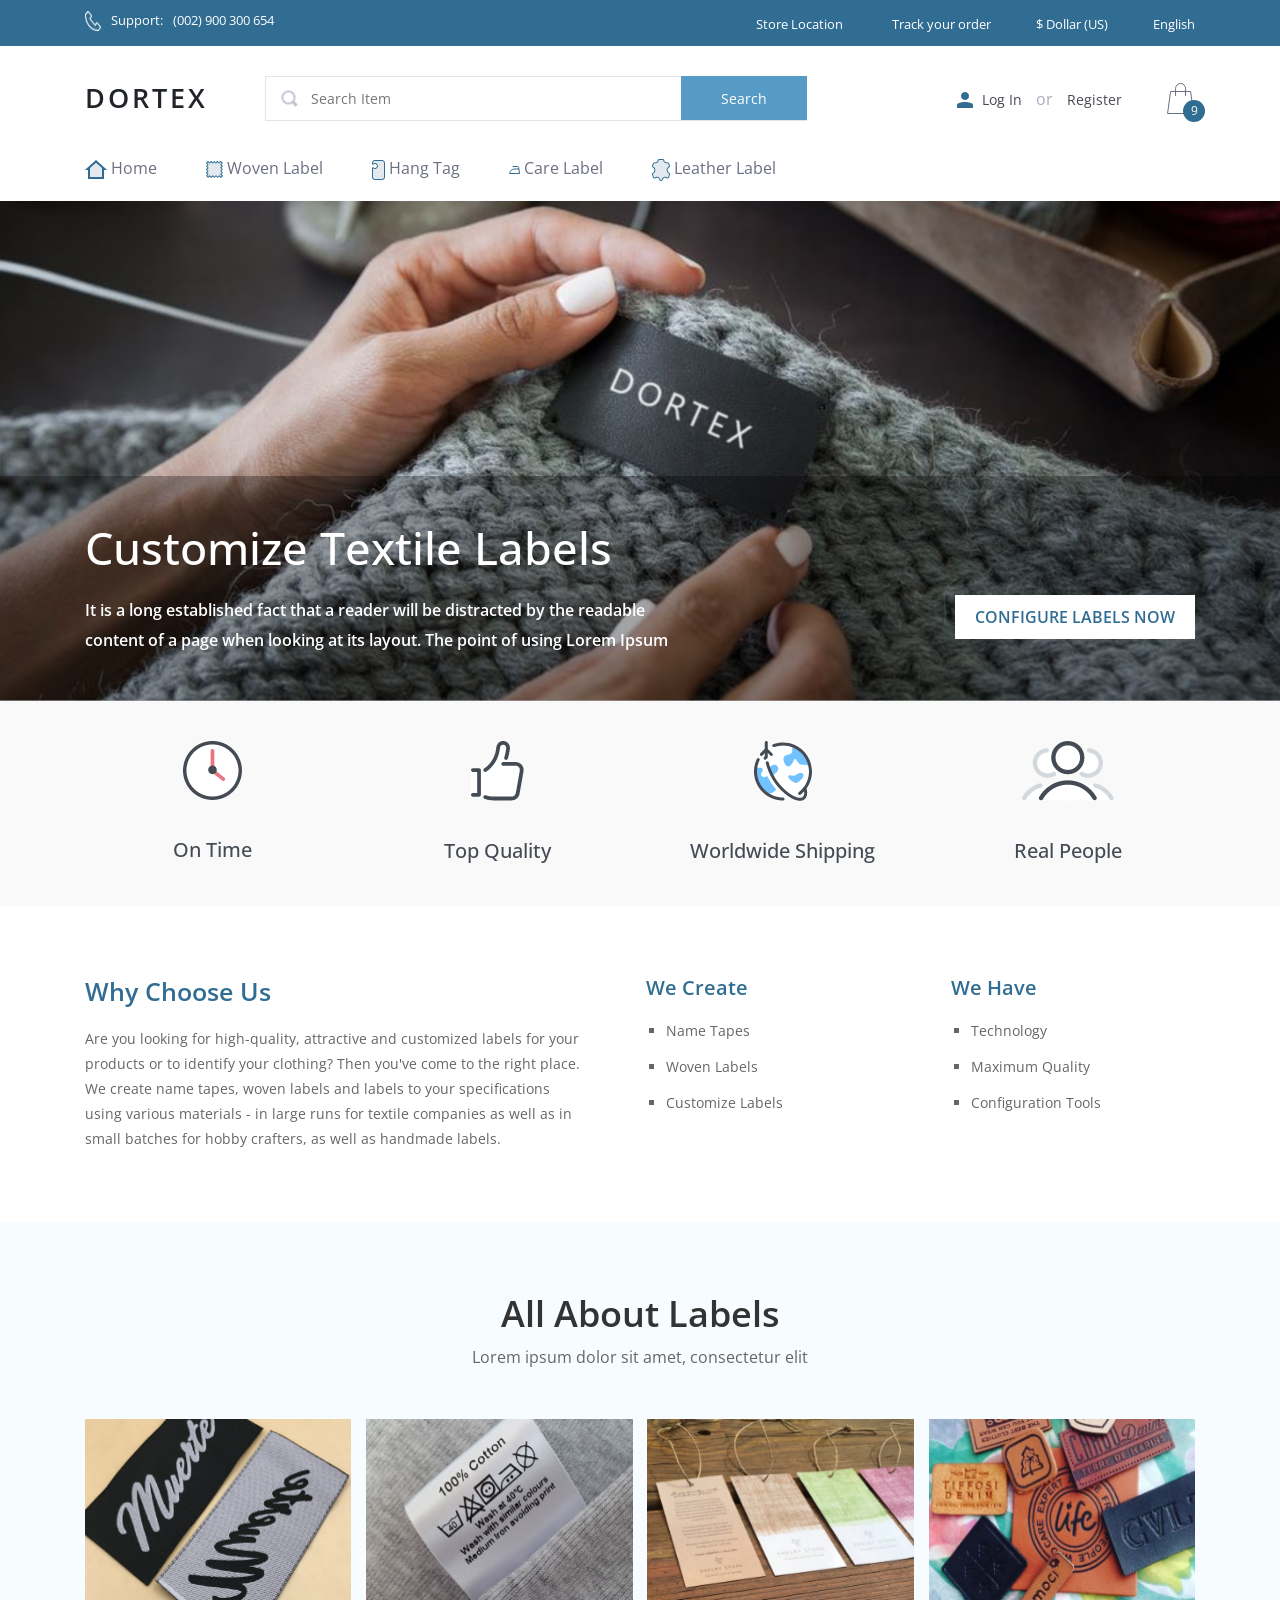
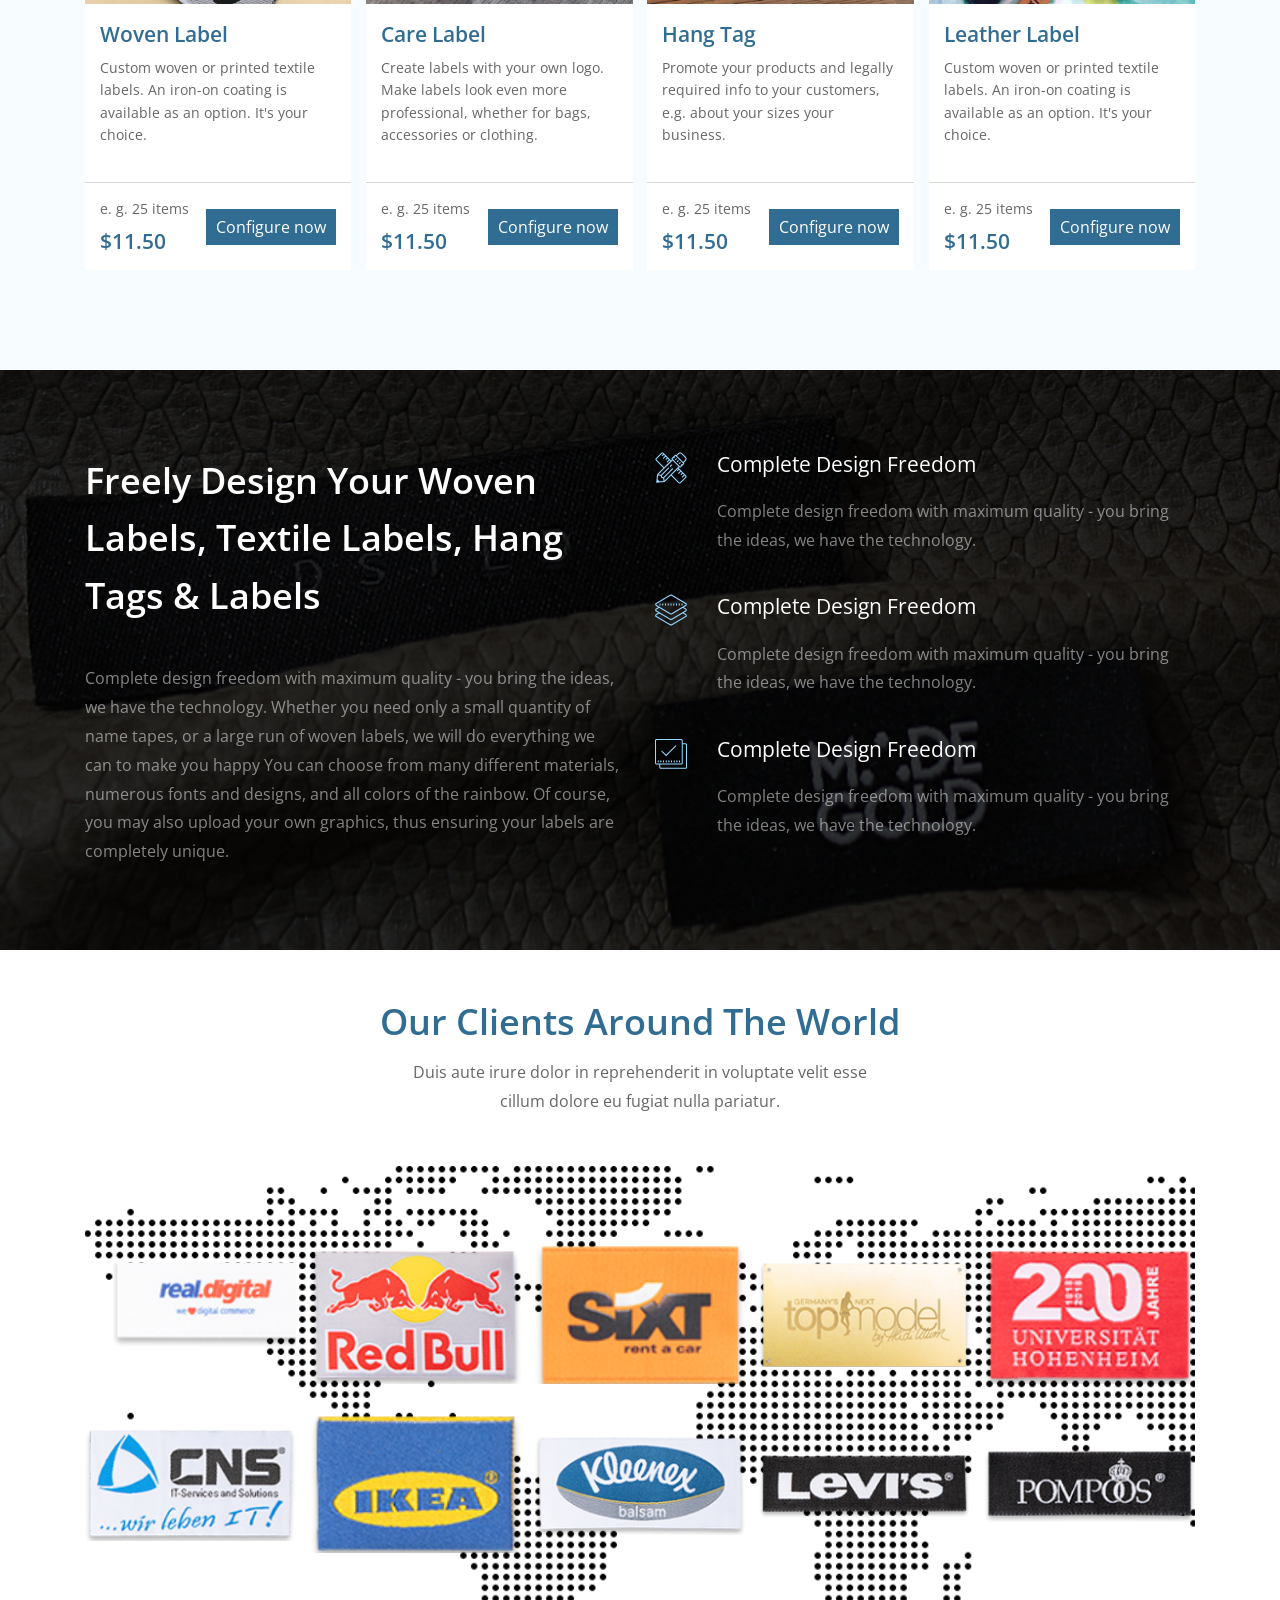
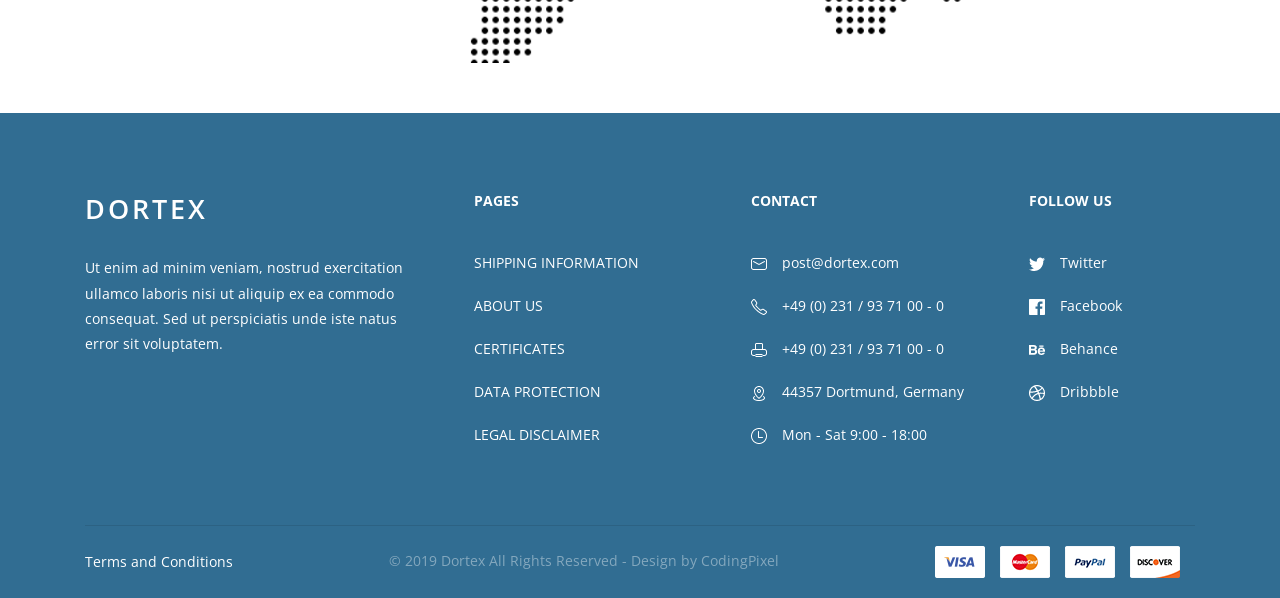
<file: front-end/index.html>
<!DOCTYPE html>
<html>
<head>
    <title>Home</title>
    <meta charset="UTF-8">
    <meta name="viewport" content="width=device-width, initial-scale=1.0">
    <link rel="stylesheet" href="https://cdnjs.cloudflare.com/ajax/libs/font-awesome/4.7.0/css/font-awesome.min.css">
    <link rel="stylesheet" href="assets/css/bootstrap.min.css">
    <link rel="stylesheet" href="assets/css/all.css">
</head>
<body>
    <header>
        <div class="mini-header">
            <div class="container">
                <div class="row">
                    <div class="col-md-3">
                        <div class="call-support flex">
                            <img src="assets/images/phone.png" alt="">
                            <p>Support: </p>
                            <p>(002) 900 300 654</p>
                        </div>
                    </div>
                    <div class="col-md-9">
                        <div class="mini-nav">
                            <ul>
                                <li><a href="#">Store Location</a></li>
                                <li><a href="#">Track your order</a></li>
                            </ul>
                            <div class="mini-select currency">
                                <select name="" id="">
                                    <option value="">$ Dollar (US)</option>
                                    <option value="">$ Dollar (US)</option>
                                    <option value="">$ Dollar (US)</option>
                                </select>
                            </div>
                            <div class="mini-select">
                                <select name="" id="">
                                    <option value="">English</option>
                                    <option value="">French</option>
                                </select>
                            </div>
                        </div>
                    </div>
                </div>
            </div>
        </div>
        <!-- Middle Header -->
        <div class="middle-header">
            <div class="container">
                <div class="middle-header-content flex sb">
                    <div class="left-side flex sb">
                        <h3>DORTEX</h3>
                        <form action="" class="header-search">
                            <div class="search-bar">
                                <input type="search" placeholder="Search Item">
                                <input type="submit" value="Search">
                            </div>
                        </form>
                    </div>
                    <div class="right-side">
                        <div class="login">
                            <img src="assets/images/user.png" alt="">
                            <a href="#">Log In</a>
                            <span>or</span>
                            <a href="#">Register</a>
                        </div>
                        <div class="shoping-cart">
                            <a href="#"><img src="assets/images/cart-icon.png" alt=""></a>
                            <span>9</span>
                        </div>
                        <div class="toggle-search">
                            <i class="fa fa-search"></i>
                        </div>
                    </div>
                    
                </div>
            </div>
        </div>
        <!-- Bottom Header -->
        <div class="bottom-header">
            <div class="container">
                <div class="bottom-header-content">
                    <ul>
                        <li><a href="#"><img src="assets/images/home.png" alt=""> Home</a></li>
                        <li><a href="#"><img src="assets/images/woven.png" alt=""> Woven Label</a></li>
                        <li><a href="#"><img src="assets/images/hangtag.png" alt=""> Hang Tag</a></li>
                        <li><a href="#"><img src="assets/images/care.png" alt=""> Care Label</a></li>
                        <li><a href="#"><img src="assets/images/leather.png" alt=""> Leather Label</a></li>
                    </ul>
                    <div class="toggle-menu">
                        <span class="bar1"></span>
                        <span class="bar2"></span>
                        <span class="bar3"></span>
                    </div>
                </div>
            </div>
        </div>
    </header>
    <!-- Banner -->
    <section class="home-banner" style="background-image: url('assets/images/banner.png');">
        <div class="banner-inner">
            <div class="container">
                <div class="heading">
                    <h1>Customize Textile Labels</h1>
                </div>
                <div class="row">
                    <div class="col-xl-8 col-lg-8 col-md-12">
                        <h5>It is a long established fact that a reader will be distracted by the readable<br/> content of a page when looking at its layout. The point of using Lorem Ipsum</h5>
                    </div>
                    <div class="col-xl-4 col-lg-4 col-md-12">
                        <div class="banner-link">
                            <a href="#">Configure labels now</a>
                        </div>
                    </div>
                </div>
            </div>
        </div>
    </section>
    <!-- Features -->
    <section class="features-section">
        <div class="container">
            <div class="row">
                <div class="col-md-3 col-sm-6">
                    <div class="feature">
                        <img src="assets/images/clock.png" alt="">
                        <p>On Time</p>
                    </div>
                </div>
                <div class="col-md-3 col-sm-6">
                    <div class="feature">
                        <img src="assets/images/thumb.png" alt="">
                        <p>Top Quality</p>
                    </div>
                </div>
                <div class="col-md-3 col-sm-6">
                    <div class="feature">
                        <img src="assets/images/globe.png" alt="">
                        <p>Worldwide Shipping</p>
                    </div>
                </div>
                <div class="col-md-3 col-sm-6">
                    <div class="feature">
                        <img src="assets/images/people.png" alt="">
                        <p>Real People</p>
                    </div>
                </div>
            </div>
        </div>
    </section>
    <!-- Why Choose Us -->
    <section class="choose-section">
        <div class="container">
            <div class="choose-content flex sb">
                <div class="choose-reason">
                    <h3>Why Choose Us</h3>
                    <p>Are you looking for high-quality, attractive and customized labels for your products or to identify your clothing? Then you've come to the right place. We create name tapes, woven labels and labels to your specifications using various materials - in large runs for textile companies as well as in small batches for hobby crafters, as well as handmade labels.</p>
                </div>
                <div class="we_create">
                    <h4>We Create</h4>
                    <ul>
                        <li>Name Tapes</li>
                        <li>Woven Labels</li>
                        <li>Customize Labels</li>
                    </ul>
                </div>
                <div class="we_have">
                    <h4>We Have</h4>
                    <ul>
                        <li>Technology</li>
                        <li>Maximum Quality</li>
                        <li>Configuration Tools</li>
                    </ul>
                </div>
            </div>
        </div>
    </section>
    <!-- All About Labels -->
    <section class="labels-section">
        <div class="container">
            <div class="label-head">
                <h2>All About Labels</h2>
                <p>Lorem ipsum dolor sit amet, consectetur elit</p>
            </div>
            <div class="labels-content flex sb">
                <!-- Label -->
                <div class="label">
                    <img src="assets/images/label1.png" alt="">
                    <div class="label-content">
                        <h4>Woven Label</h4>
                        <p>Custom woven or printed textile labels. An iron-on coating is available as an option. It's your choice.</p>
                    </div>
                    <div class="label-footer flex sb">
                        <div class="label-price">
                            <p>e. g. 25 items</p>
                            <h4>$11.50</h4>
                        </div>
                        <a href="#">Configure now</a>
                    </div>
                </div>
                <!-- Label -->
                <div class="label">
                    <img src="assets/images/label2.png" alt="">
                    <div class="label-content">
                        <h4>Care Label</h4>
                        <p>Create labels with your own logo. Make labels look even more professional, whether for bags, accessories or clothing.</p>
                    </div>
                    <div class="label-footer flex sb">
                        <div class="label-price">
                            <p>e. g. 25 items</p>
                            <h4>$11.50</h4>
                        </div>
                        <a href="#">Configure now</a>
                    </div>
                </div>
                <!-- Label -->
                <div class="label">
                    <img src="assets/images/label3.png" alt="">
                    <div class="label-content">
                        <h4>Hang Tag</h4>
                        <p>Promote your products and legally required info to your customers, e.g. about your sizes your business.</p>
                    </div>
                    <div class="label-footer flex sb">
                        <div class="label-price">
                            <p>e. g. 25 items</p>
                            <h4>$11.50</h4>
                        </div>
                        <a href="#">Configure now</a>
                    </div>
                </div>
                <!-- Label -->
                <div class="label">
                    <img src="assets/images/label4.png" alt="">
                    <div class="label-content">
                        <h4>Leather Label</h4>
                        <p>Custom woven or printed textile labels. An iron-on coating is available as an option. It's your choice.</p>
                    </div>
                    <div class="label-footer flex sb">
                        <div class="label-price">
                            <p>e. g. 25 items</p>
                            <h4>$11.50</h4>
                        </div>
                        <a href="#">Configure now</a>
                    </div>
                </div>
                <!-- Label -->
            </div>
        </div>
    </section>
    <!-- Key Features -->
    <section class="services-section" style="background-image: url('assets/images/wood-bg.png');">
        <div class="container">
            <div class="row">
                <div class="col-md-6">
                    <div class="services-content">
                        <h2>Freely Design Your Woven Labels, Textile Labels, Hang Tags & Labels</h2>
                        <p>Complete design freedom with maximum quality - you bring the ideas, we have the technology. Whether you need only a small quantity of name tapes, or a large run of woven labels, we will do everything we can to make you happy You can choose from many different materials, numerous fonts and designs, and all colors of the rainbow. Of course, you may also upload your own graphics, thus ensuring your labels are completely unique.</p>
                    </div>
                </div>
                <div class="col-md-6">
                    <div class="services-content">
                        <!-- Service -->
                        <div class="service flex">
                            <img src="assets/images/feature1.png" alt="">
                            <div class="service-detail">
                                <h4>Complete Design Freedom</h4>
                                <p>Complete design freedom with maximum quality - you bring the ideas, we have the technology. </p>
                            </div>
                        </div>
                        <!-- Service -->
                        <div class="service flex">
                            <img src="assets/images/feature2.png" alt="">
                            <div class="service-detail">
                                <h4>Complete Design Freedom</h4>
                                <p>Complete design freedom with maximum quality - you bring the ideas, we have the technology. </p>
                            </div>
                        </div>
                        <!-- Service -->
                        <div class="service flex">
                            <img src="assets/images/feature3.png" alt="">
                            <div class="service-detail">
                                <h4>Complete Design Freedom</h4>
                                <p>Complete design freedom with maximum quality - you bring the ideas, we have the technology. </p>
                            </div>
                        </div>
                        <!-- Service -->
                    </div>
                </div>
            </div>
        </div>
    </section>
    <!-- Clients Section -->
    <section class="clients-section">
        <div class="container">
            <div class="clients-head">
                <h2>Our Clients Around The World</h2>
                <p>Duis aute irure dolor in reprehenderit in voluptate velit esse <br> cillum dolore eu fugiat nulla pariatur.</p>
            </div>
            <div class="clients-logos flex sb" style="background-image: url('assets/images/map.png');">
                <div class="client">
                    <img src="assets/images/client1.png" alt="">
                </div>
                <div class="client">
                    <img src="assets/images/client2.png" alt="">
                </div>
                <div class="client">
                    <img src="assets/images/client3.png" alt="">
                </div>
                <div class="client">
                    <img src="assets/images/client4.png" alt="">
                </div>
                <div class="client">
                    <img src="assets/images/client5.png" alt="">
                </div>
                <div class="client">
                    <img src="assets/images/client6.png" alt="">
                </div>
                <div class="client">
                    <img src="assets/images/client7.png" alt="">
                </div>
                <div class="client">
                    <img src="assets/images/client8.png" alt="">
                </div>
                <div class="client">
                    <img src="assets/images/client9.png" alt="">
                </div>
                <div class="client">
                    <img src="assets/images/client10.png" alt="">
                </div>
            </div>
        </div>
    </section>
    <!-- Footer -->
    <footer>
        <div class="container">
            <div class="footer-content flex">
                <div class="footer-col ft1">
                    <h3>DORTEX</h3>
                    <p>Ut enim ad minim veniam, nostrud exercitation ullamco laboris nisi ut aliquip ex ea commodo consequat. Sed ut perspiciatis unde iste natus error sit voluptatem.</p>
                </div>
                <div class="footer-col ft2">
                    <h6>Pages</h6>
                    <ul>
                        <li><a href="#">Shipping information</a></li>
                        <li><a href="#">About us</a></li>
                        <li><a href="#">Certificates</a></li>
                        <li><a href="#">Data protection</a></li>
                        <li><a href="#">Legal disclaimer</a></li>
                    </ul>
                </div>
                <div class="footer-col ft3">
                    <h6>Contact</h6>
                    <ul>
                        <li><a href="#"><img src="assets/images/email.png">post@dortex.com</a></li>
                        <li><a href="#"><img src="assets/images/receiver.png">+49 (0) 231 / 93 71 00 - 0</a></li>
                        <li><a href="#"><img src="assets/images/printer.png">+49 (0) 231 / 93 71 00 - 0</a></li>
                        <li><a href="#"><img src="assets/images/location.png">44357 Dortmund, Germany</a></li>
                        <li><a href="#"><img src="assets/images/time.png">Mon - Sat 9:00 - 18:00</a></li>
                    </ul>
                </div>
                <div class="footer-col ft4">
                    <h6>Follow Us</h6>
                    <ul>
                        <li><a href="#"><img src="assets/images/twitter.png">Twitter</a></li>
                        <li><a href="#"><img src="assets/images/facebook.png">Facebook</a></li>
                        <li><a href="#"><img src="assets/images/behance.png">Behance</a></li>
                        <li><a href="#"><img src="assets/images/dribble.png">Dribbble</a></li>
                    </ul>
                </div>
            </div>
            <div class="footer-bottom flex sb">
                <a href="#">Terms and Conditions</a>
                <h6>© 2019 Dortex All Rights Reserved  -  Design by CodingPixel</h6>
                <div class="cards flex">
                    <img src="assets/images/card1.png" alt="">
                    <img src="assets/images/card2.png" alt="">
                    <img src="assets/images/card3.png" alt="">
                    <img src="assets/images/card4.png" alt="">
                </div>
            </div>
        </div>
    </footer>
<!-- Jquery -->
<script src="assets/js/jquery-3.1.1.js"></script>
<!-- Bootstrap -->
<script src="assets/js/bootstrap.min.js"></script>
<!-- Custom Script -->
<script src="assets/js/custom.js"></script>
<script>
</script>
</body>
</html>
</file>
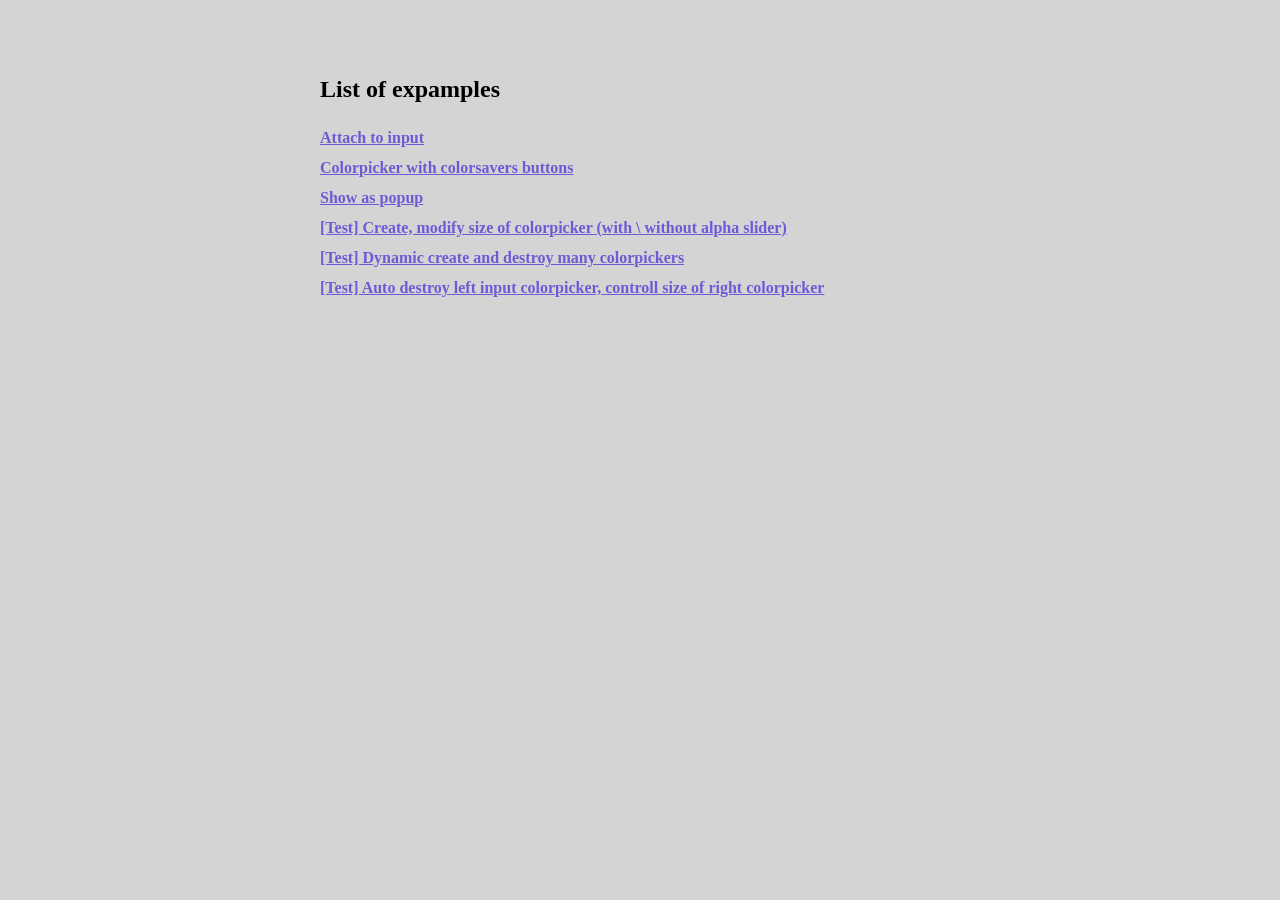
<file: assets/color/examples/index.html>
<!DOCTYPE html>
<html lang="en">
    <head>
        <title>Kelly Color Picker</title>
        <meta charset="UTF-8">
        <style>
            body {background : #d4d4d4; font-family: Calibri; padding-top: 48px; text-align : center;} 
            
            .examples {
                max-width : 640px;
                margin : 0 auto;
                text-align : left;
            }
            
            .examples ul {
                text-align : left;
                margin : 0px;
                padding : 0px;
            }
            
            .examples li {
                list-style-type: none;
                padding: 6px;
                padding-left : 0px;
                
            }
            
            .examples li a {
                font-size: 16px;
                color: #6d5ad6;
                font-weight: bold;
            }
               
        </style>
    </head>
    <body>
        <div class="examples">
        <h2>List of expamples</h2>
		<ul>
            <li><a href="attach_to_input.html">Attach to input</a></li>
            <li><a href="test_colorsavers.html">Colorpicker with colorsavers buttons</a></li>
            <li><a href="test_popup.html">Show as popup</a></li>
            <li><a href="test_resize_onchange_event.html">[Test] Create, modify size of colorpicker (with \ without alpha slider)</a></li>
            <li><a href="test_create_and_destroy.html">[Test] Dynamic create and destroy many colorpickers</a></li>
            <li><a href="test_destroy.html">[Test] Auto destroy left input colorpicker, controll size of right colorpicker</a></li>
        </ul>
        </div>
    </body>
</html>
</file>
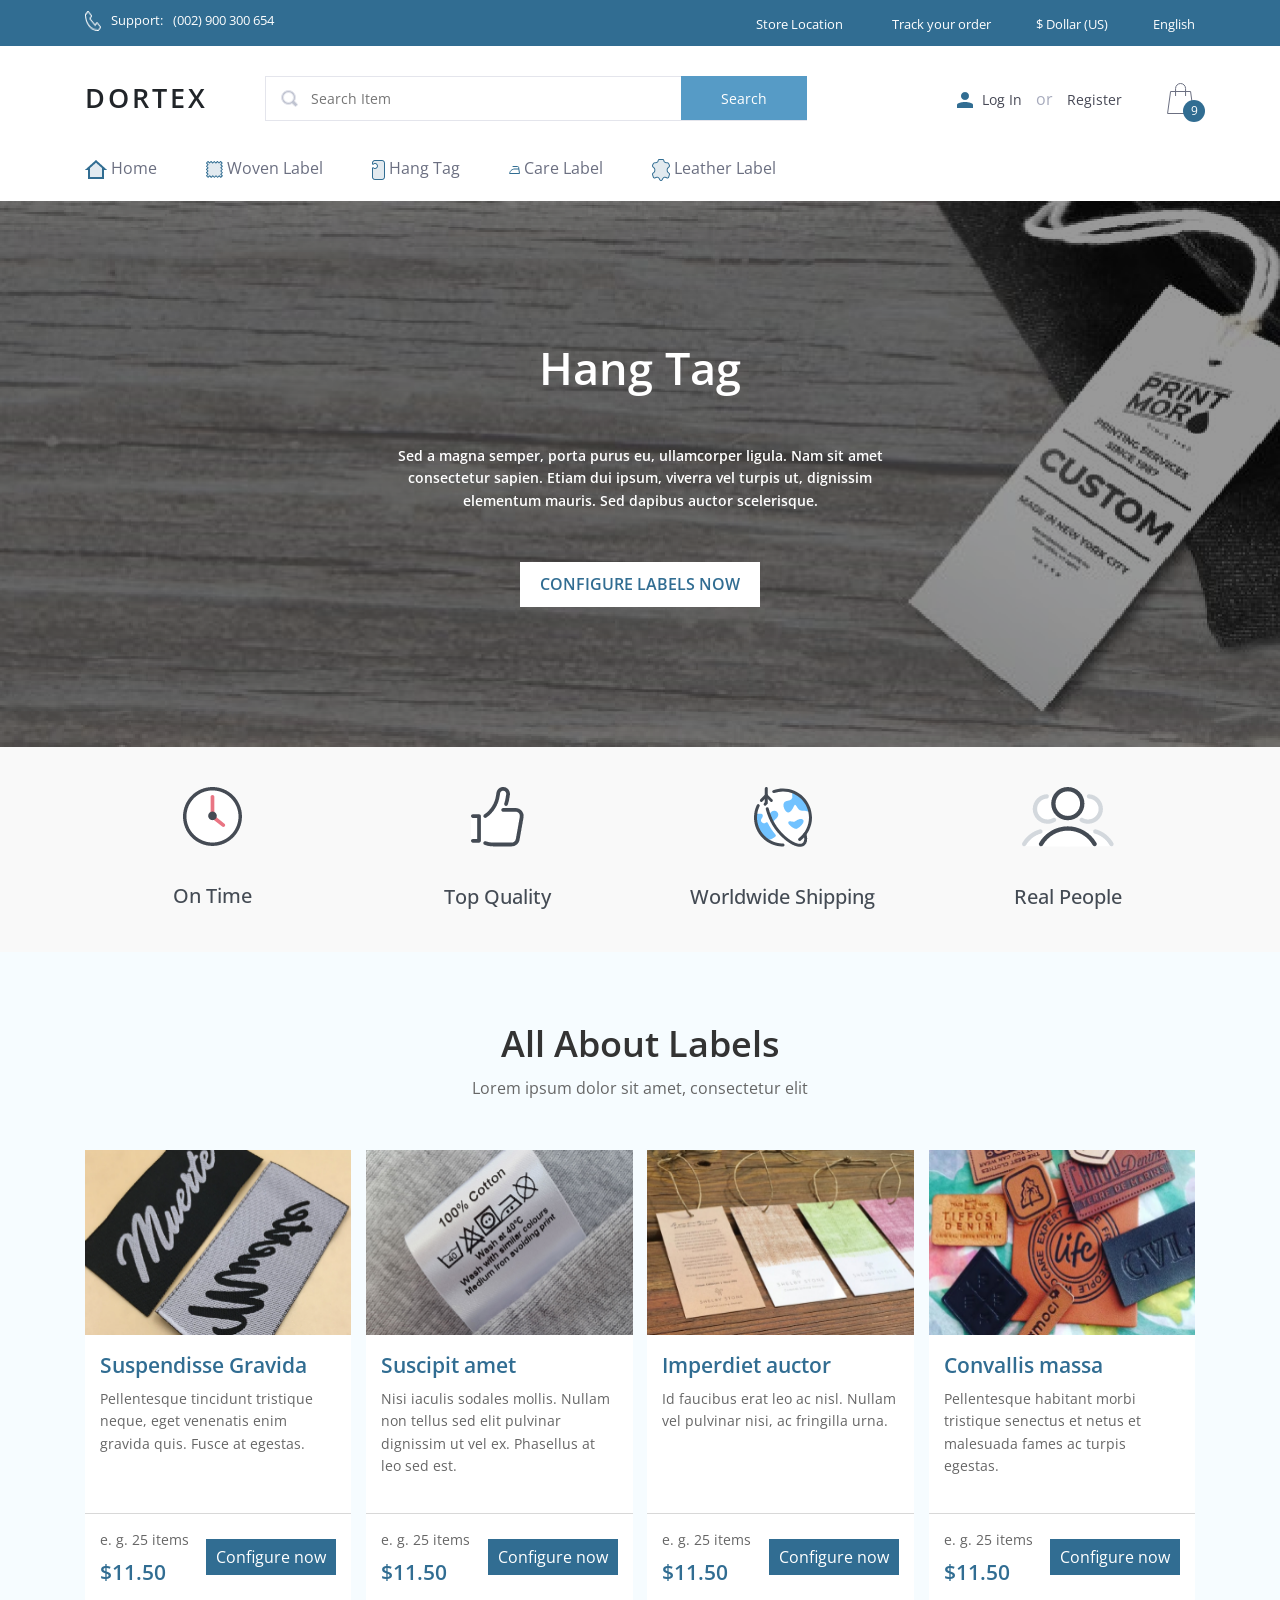
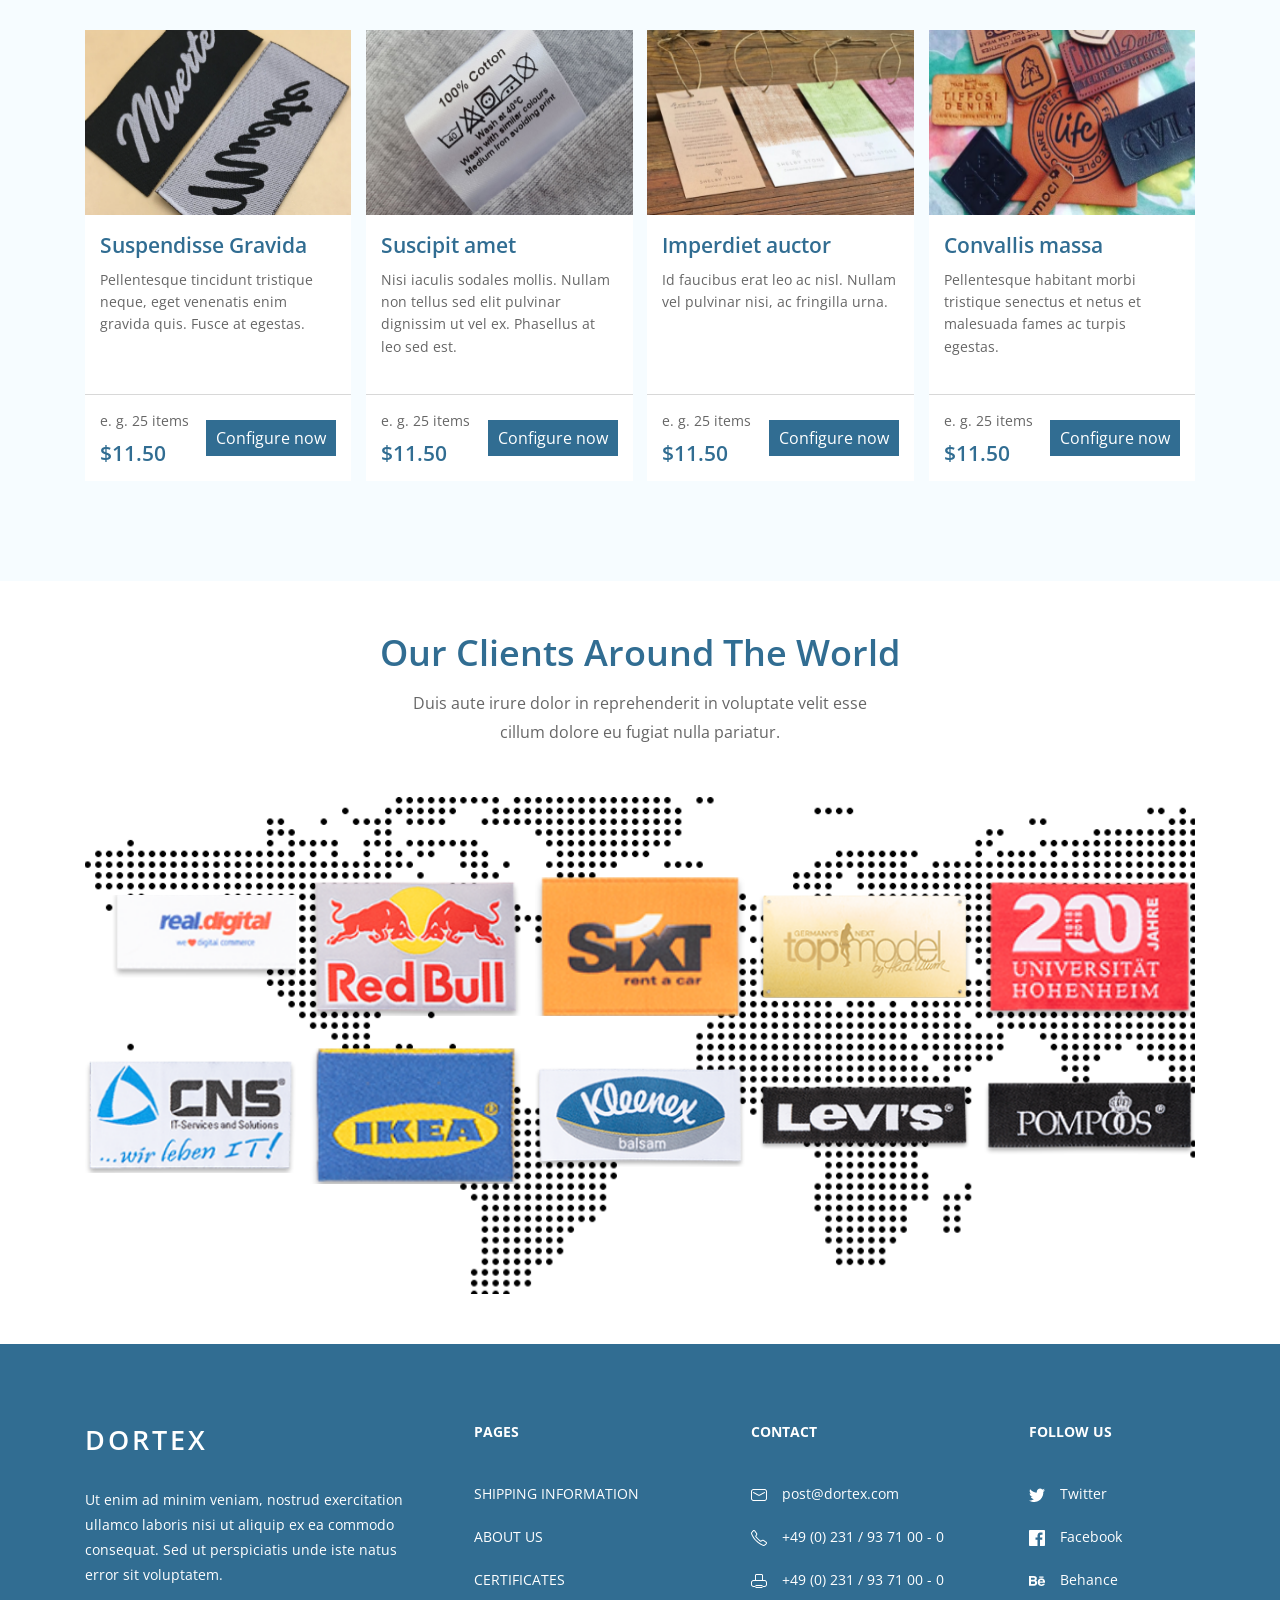
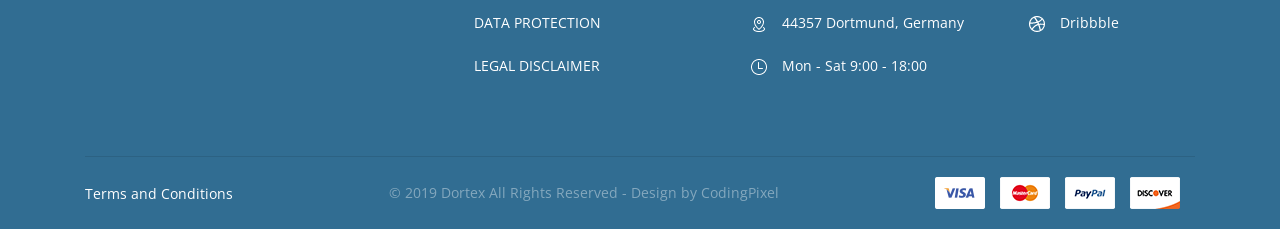
<file: front-end/category.html>
<!DOCTYPE html>
<html>
<head>
    <title>Category</title>
    <meta charset="UTF-8">
    <meta name="viewport" content="width=device-width, initial-scale=1.0">
    <link rel="stylesheet" href="https://cdnjs.cloudflare.com/ajax/libs/font-awesome/4.7.0/css/font-awesome.min.css">
    <link rel="stylesheet" href="assets/css/bootstrap.min.css">
    <link rel="stylesheet" href="assets/css/all.css">
</head>
<body>
    <header>
        <div class="mini-header">
            <div class="container">
                <div class="row">
                    <div class="col-md-3">
                        <div class="call-support flex">
                            <img src="assets/images/phone.png" alt="">
                            <p>Support: </p>
                            <p>(002) 900 300 654</p>
                        </div>
                    </div>
                    <div class="col-md-9">
                        <div class="mini-nav">
                            <ul>
                                <li><a href="#">Store Location</a></li>
                                <li><a href="#">Track your order</a></li>
                            </ul>
                            <div class="mini-select currency">
                                <select name="" id="">
                                    <option value="">$ Dollar (US)</option>
                                    <option value="">$ Dollar (US)</option>
                                    <option value="">$ Dollar (US)</option>
                                </select>
                            </div>
                            <div class="mini-select">
                                <select name="" id="">
                                    <option value="">English</option>
                                    <option value="">French</option>
                                </select>
                            </div>
                        </div>
                    </div>
                </div>
            </div>
        </div>
        <!-- Middle Header -->
        <div class="middle-header">
            <div class="container">
                <div class="middle-header-content flex sb">
                    <div class="left-side flex sb">
                        <h3>DORTEX</h3>
                        <form action="" class="header-search">
                            <div class="search-bar">
                                <input type="search" placeholder="Search Item">
                                <input type="submit" value="Search">
                            </div>
                        </form>
                    </div>
                    <div class="right-side">
                        <div class="login">
                            <img src="assets/images/user.png" alt="">
                            <a href="#">Log In</a>
                            <span>or</span>
                            <a href="#">Register</a>
                        </div>
                        <div class="shoping-cart">
                            <a href="#"><img src="assets/images/cart-icon.png" alt=""></a>
                            <span>9</span>
                        </div>
                        <div class="toggle-search">
                            <i class="fa fa-search"></i>
                        </div>
                    </div>
                    
                </div>
            </div>
        </div>
        <!-- Bottom Header -->
        <div class="bottom-header">
            <div class="container">
                <div class="bottom-header-content">
                    <ul>
                        <li><a href="#"><img src="assets/images/home.png" alt=""> Home</a></li>
                        <li><a href="#"><img src="assets/images/woven.png" alt=""> Woven Label</a></li>
                        <li><a href="#"><img src="assets/images/hangtag.png" alt=""> Hang Tag</a></li>
                        <li><a href="#"><img src="assets/images/care.png" alt=""> Care Label</a></li>
                        <li><a href="#"><img src="assets/images/leather.png" alt=""> Leather Label</a></li>
                    </ul>
                    <div class="toggle-menu">
                        <span class="bar1"></span>
                        <span class="bar2"></span>
                        <span class="bar3"></span>
                    </div>
                </div>
            </div>
        </div>
    </header>
    <!-- Banner -->
    <section class="category-banner" style="background-image: url('assets/images/category-banner.png');">
        <div class="category-overlay">
            <div class="container">
                <div class="category-ban">
                    <h1>Hang Tag</h1>
                    <p>Sed a magna semper, porta purus eu, ullamcorper ligula. Nam sit amet consectetur sapien. Etiam dui ipsum, viverra vel turpis ut, dignissim elementum mauris. Sed dapibus auctor scelerisque.</p>
                    <a href="#">Configure labels now</a>
                </div>
            </div>
        </div>
    </section>
    <!-- Features -->
    <section class="features-section">
        <div class="container">
            <div class="row">
                <div class="col-md-3 col-sm-6">
                    <div class="feature">
                        <img src="assets/images/clock.png" alt="">
                        <p>On Time</p>
                    </div>
                </div>
                <div class="col-md-3 col-sm-6">
                    <div class="feature">
                        <img src="assets/images/thumb.png" alt="">
                        <p>Top Quality</p>
                    </div>
                </div>
                <div class="col-md-3 col-sm-6">
                    <div class="feature">
                        <img src="assets/images/globe.png" alt="">
                        <p>Worldwide Shipping</p>
                    </div>
                </div>
                <div class="col-md-3 col-sm-6">
                    <div class="feature">
                        <img src="assets/images/people.png" alt="">
                        <p>Real People</p>
                    </div>
                </div>
            </div>
        </div>
    </section>
    <!-- All About Labels -->
    <section class="labels-section">
        <div class="container">
            <div class="label-head">
                <h2>All About Labels</h2>
                <p>Lorem ipsum dolor sit amet, consectetur elit</p>
            </div>
            <div class="labels-content flex sb">
                <!-- Label -->
                <div class="label">
                    <img src="assets/images/label1.png" alt="">
                    <div class="label-content">
                        <h4>Suspendisse Gravida</h4>
                        <p>Pellentesque tincidunt tristique neque, eget venenatis enim gravida quis. Fusce at egestas.</p>
                    </div>
                    <div class="label-footer flex sb">
                        <div class="label-price">
                            <p>e. g. 25 items</p>
                            <h4>$11.50</h4>
                        </div>
                        <a href="#">Configure now</a>
                    </div>
                </div>
                <!-- Label -->
                <div class="label">
                    <img src="assets/images/label2.png" alt="">
                    <div class="label-content">
                        <h4>Suscipit amet</h4>
                        <p>Nisi iaculis sodales mollis. Nullam non tellus sed elit pulvinar dignissim ut vel ex. Phasellus at leo sed est.</p>
                    </div>
                    <div class="label-footer flex sb">
                        <div class="label-price">
                            <p>e. g. 25 items</p>
                            <h4>$11.50</h4>
                        </div>
                        <a href="#">Configure now</a>
                    </div>
                </div>
                <!-- Label -->
                <div class="label">
                    <img src="assets/images/label3.png" alt="">
                    <div class="label-content">
                        <h4>Imperdiet auctor</h4>
                        <p>Id faucibus erat leo ac nisl. Nullam vel pulvinar nisi, ac fringilla urna.</p>
                    </div>
                    <div class="label-footer flex sb">
                        <div class="label-price">
                            <p>e. g. 25 items</p>
                            <h4>$11.50</h4>
                        </div>
                        <a href="#">Configure now</a>
                    </div>
                </div>
                <!-- Label -->
                <div class="label">
                    <img src="assets/images/label4.png" alt="">
                    <div class="label-content">
                        <h4>Convallis massa</h4>
                        <p>Pellentesque habitant morbi tristique senectus et netus et malesuada fames ac turpis egestas.</p>
                    </div>
                    <div class="label-footer flex sb">
                        <div class="label-price">
                            <p>e. g. 25 items</p>
                            <h4>$11.50</h4>
                        </div>
                        <a href="#">Configure now</a>
                    </div>
                </div>
                <!-- Label -->
                <div class="label">
                    <img src="assets/images/label1.png" alt="">
                    <div class="label-content">
                        <h4>Suspendisse Gravida</h4>
                        <p>Pellentesque tincidunt tristique neque, eget venenatis enim gravida quis. Fusce at egestas.</p>
                    </div>
                    <div class="label-footer flex sb">
                        <div class="label-price">
                            <p>e. g. 25 items</p>
                            <h4>$11.50</h4>
                        </div>
                        <a href="#">Configure now</a>
                    </div>
                </div>
                <!-- Label -->
                <div class="label">
                    <img src="assets/images/label2.png" alt="">
                    <div class="label-content">
                        <h4>Suscipit amet</h4>
                        <p>Nisi iaculis sodales mollis. Nullam non tellus sed elit pulvinar dignissim ut vel ex. Phasellus at leo sed est.</p>
                    </div>
                    <div class="label-footer flex sb">
                        <div class="label-price">
                            <p>e. g. 25 items</p>
                            <h4>$11.50</h4>
                        </div>
                        <a href="#">Configure now</a>
                    </div>
                </div>
                <!-- Label -->
                <div class="label">
                    <img src="assets/images/label3.png" alt="">
                    <div class="label-content">
                        <h4>Imperdiet auctor</h4>
                        <p>Id faucibus erat leo ac nisl. Nullam vel pulvinar nisi, ac fringilla urna.</p>
                    </div>
                    <div class="label-footer flex sb">
                        <div class="label-price">
                            <p>e. g. 25 items</p>
                            <h4>$11.50</h4>
                        </div>
                        <a href="#">Configure now</a>
                    </div>
                </div>
                <!-- Label -->
                <div class="label">
                    <img src="assets/images/label4.png" alt="">
                    <div class="label-content">
                        <h4>Convallis massa</h4>
                        <p>Pellentesque habitant morbi tristique senectus et netus et malesuada fames ac turpis egestas.</p>
                    </div>
                    <div class="label-footer flex sb">
                        <div class="label-price">
                            <p>e. g. 25 items</p>
                            <h4>$11.50</h4>
                        </div>
                        <a href="#">Configure now</a>
                    </div>
                </div>
                <!-- Label -->
            </div>
        </div>
    </section>
    <!-- Clients Section -->
    <section class="clients-section">
        <div class="container">
            <div class="clients-head">
                <h2>Our Clients Around The World</h2>
                <p>Duis aute irure dolor in reprehenderit in voluptate velit esse <br> cillum dolore eu fugiat nulla pariatur.</p>
            </div>
            <div class="clients-logos flex sb" style="background-image: url('assets/images/map.png');">
                <div class="client">
                    <img src="assets/images/client1.png" alt="">
                </div>
                <div class="client">
                    <img src="assets/images/client2.png" alt="">
                </div>
                <div class="client">
                    <img src="assets/images/client3.png" alt="">
                </div>
                <div class="client">
                    <img src="assets/images/client4.png" alt="">
                </div>
                <div class="client">
                    <img src="assets/images/client5.png" alt="">
                </div>
                <div class="client">
                    <img src="assets/images/client6.png" alt="">
                </div>
                <div class="client">
                    <img src="assets/images/client7.png" alt="">
                </div>
                <div class="client">
                    <img src="assets/images/client8.png" alt="">
                </div>
                <div class="client">
                    <img src="assets/images/client9.png" alt="">
                </div>
                <div class="client">
                    <img src="assets/images/client10.png" alt="">
                </div>
            </div>
        </div>
    </section>
    <!-- Footer -->
    <footer>
        <div class="container">
            <div class="footer-content flex">
                <div class="footer-col ft1">
                    <h3>DORTEX</h3>
                    <p>Ut enim ad minim veniam, nostrud exercitation ullamco laboris nisi ut aliquip ex ea commodo consequat. Sed ut perspiciatis unde iste natus error sit voluptatem.</p>
                </div>
                <div class="footer-col ft2">
                    <h6>Pages</h6>
                    <ul>
                        <li><a href="#">Shipping information</a></li>
                        <li><a href="#">About us</a></li>
                        <li><a href="#">Certificates</a></li>
                        <li><a href="#">Data protection</a></li>
                        <li><a href="#">Legal disclaimer</a></li>
                    </ul>
                </div>
                <div class="footer-col ft3">
                    <h6>Contact</h6>
                    <ul>
                        <li><a href="#"><img src="assets/images/email.png">post@dortex.com</a></li>
                        <li><a href="#"><img src="assets/images/receiver.png">+49 (0) 231 / 93 71 00 - 0</a></li>
                        <li><a href="#"><img src="assets/images/printer.png">+49 (0) 231 / 93 71 00 - 0</a></li>
                        <li><a href="#"><img src="assets/images/location.png">44357 Dortmund, Germany</a></li>
                        <li><a href="#"><img src="assets/images/time.png">Mon - Sat 9:00 - 18:00</a></li>
                    </ul>
                </div>
                <div class="footer-col ft4">
                    <h6>Follow Us</h6>
                    <ul>
                        <li><a href="#"><img src="assets/images/twitter.png">Twitter</a></li>
                        <li><a href="#"><img src="assets/images/facebook.png">Facebook</a></li>
                        <li><a href="#"><img src="assets/images/behance.png">Behance</a></li>
                        <li><a href="#"><img src="assets/images/dribble.png">Dribbble</a></li>
                    </ul>
                </div>
            </div>
            <div class="footer-bottom flex sb">
                <a href="#">Terms and Conditions</a>
                <h6>© 2019 Dortex All Rights Reserved  -  Design by CodingPixel</h6>
                <div class="cards flex">
                    <img src="assets/images/card1.png" alt="">
                    <img src="assets/images/card2.png" alt="">
                    <img src="assets/images/card3.png" alt="">
                    <img src="assets/images/card4.png" alt="">
                </div>
            </div>
        </div>
    </footer>
<!-- Jquery -->
<script src="assets/js/jquery-3.1.1.js"></script>
<!-- Bootstrap -->
<script src="assets/js/bootstrap.min.js"></script>
<!-- Custom Script -->
<script src="assets/js/custom.js"></script>
<script>
</script>
</body>
</html>
</file>
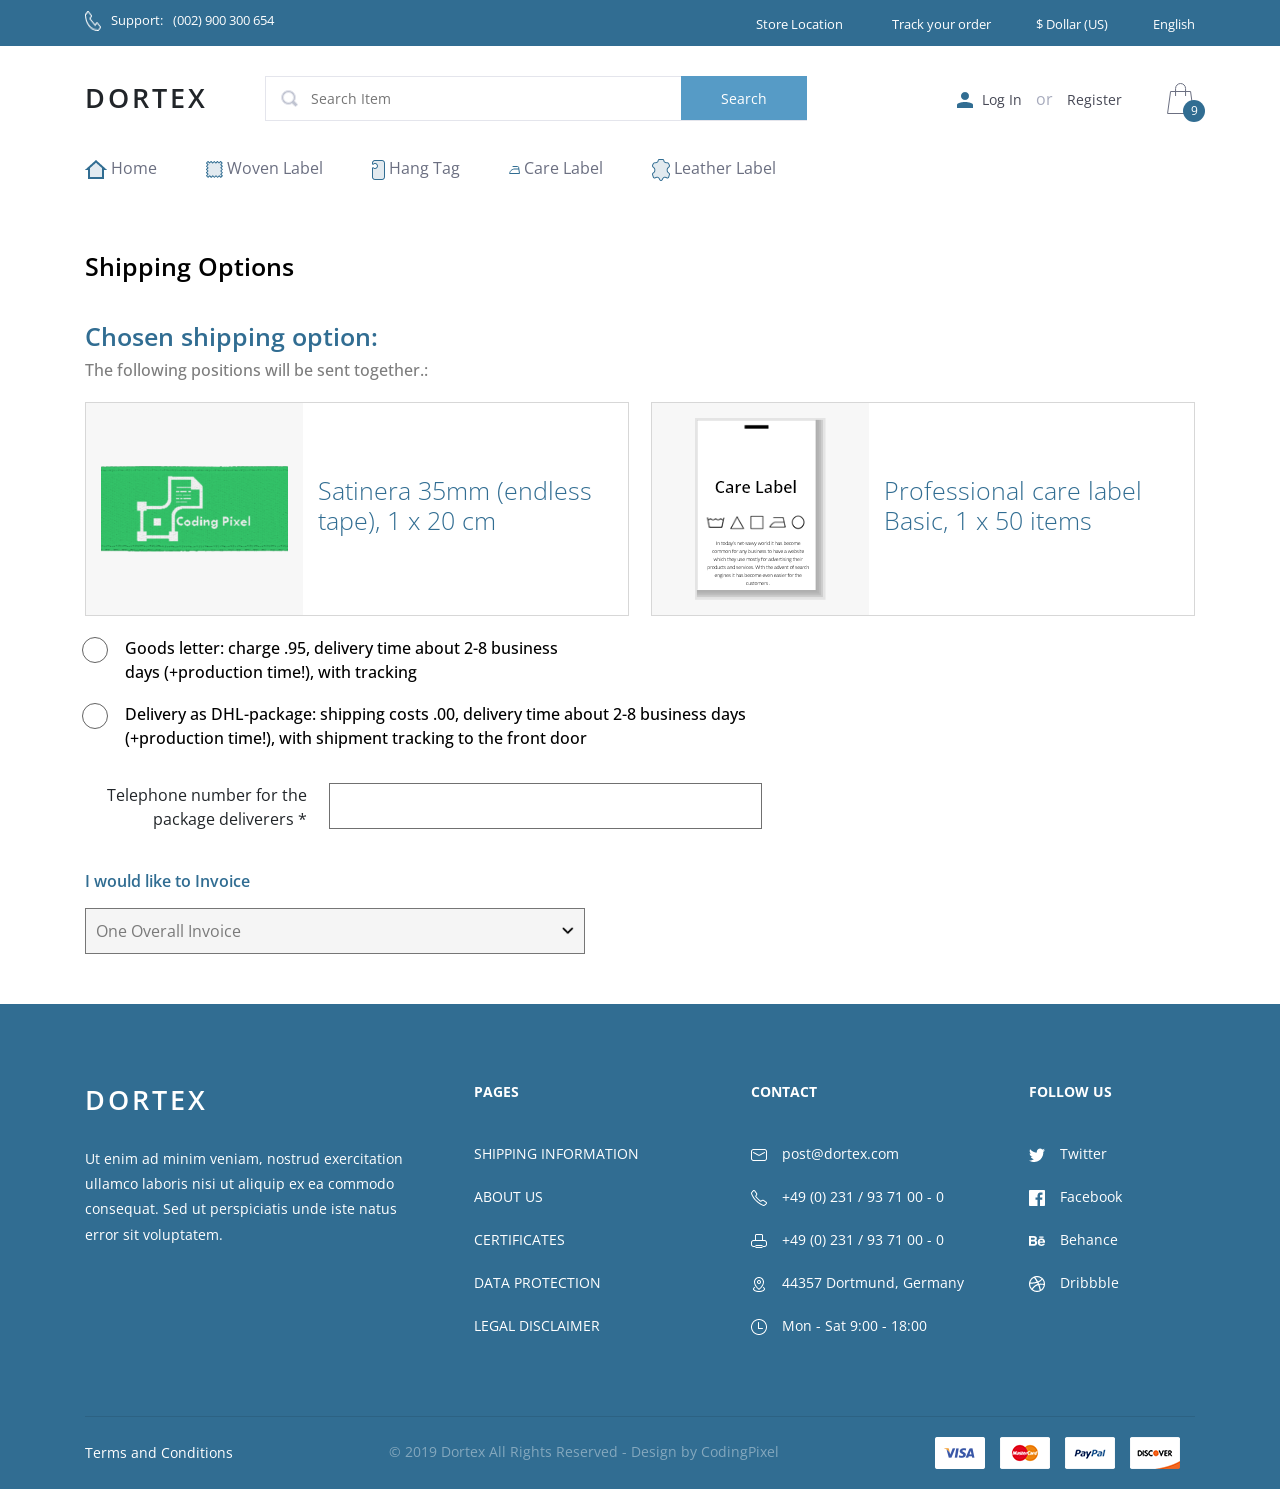
<file: front-end/options.html>
<!DOCTYPE html>
<html>
<head>
    <title>Home</title>
    <meta charset="UTF-8">
    <meta name="viewport" content="width=device-width, initial-scale=1.0">
    <link rel="stylesheet" href="https://cdnjs.cloudflare.com/ajax/libs/font-awesome/4.7.0/css/font-awesome.min.css">
    <link rel="stylesheet" href="assets/css/bootstrap.min.css">
    <link rel="stylesheet" href="assets/css/all.css">
</head>
<body>
    <header>
        <div class="mini-header">
            <div class="container">
                <div class="row">
                    <div class="col-md-3">
                        <div class="call-support flex">
                            <img src="assets/images/phone.png" alt="">
                            <p>Support: </p>
                            <p>(002) 900 300 654</p>
                        </div>
                    </div>
                    <div class="col-md-9">
                        <div class="mini-nav">
                            <ul>
                                <li><a href="#">Store Location</a></li>
                                <li><a href="#">Track your order</a></li>
                            </ul>
                            <div class="mini-select currency">
                                <select name="" id="">
                                    <option value="">$ Dollar (US)</option>
                                    <option value="">$ Dollar (US)</option>
                                    <option value="">$ Dollar (US)</option>
                                </select>
                            </div>
                            <div class="mini-select">
                                <select name="" id="">
                                    <option value="">English</option>
                                    <option value="">French</option>
                                </select>
                            </div>
                        </div>
                    </div>
                </div>
            </div>
        </div>
        <!-- Middle Header -->
        <div class="middle-header">
            <div class="container">
                <div class="middle-header-content flex sb">
                    <div class="left-side flex sb">
                        <h3>DORTEX</h3>
                        <form action="" class="header-search">
                            <div class="search-bar">
                                <input type="search" placeholder="Search Item">
                                <input type="submit" value="Search">
                            </div>
                        </form>
                    </div>
                    <div class="right-side">
                        <div class="login">
                            <img src="assets/images/user.png" alt="">
                            <a href="#">Log In</a>
                            <span>or</span>
                            <a href="#">Register</a>
                        </div>
                        <div class="shoping-cart">
                            <a href="#"><img src="assets/images/cart-icon.png" alt=""></a>
                            <span>9</span>
                        </div>
                        <div class="toggle-search">
                            <i class="fa fa-search"></i>
                        </div>
                    </div>
                    
                </div>
            </div>
        </div>
        <!-- Bottom Header -->
        <div class="bottom-header">
            <div class="container">
                <div class="bottom-header-content">
                    <ul>
                        <li><a href="#"><img src="assets/images/home.png" alt=""> Home</a></li>
                        <li><a href="#"><img src="assets/images/woven.png" alt=""> Woven Label</a></li>
                        <li><a href="#"><img src="assets/images/hangtag.png" alt=""> Hang Tag</a></li>
                        <li><a href="#"><img src="assets/images/care.png" alt=""> Care Label</a></li>
                        <li><a href="#"><img src="assets/images/leather.png" alt=""> Leather Label</a></li>
                    </ul>
                    <div class="toggle-menu">
                        <span class="bar1"></span>
                        <span class="bar2"></span>
                        <span class="bar3"></span>
                    </div>
                </div>
            </div>
        </div>
    </header>
    <!-- Shiping Options -->
    <section class="shiping-options">
        <div class="container">
            <h3>Shipping Options</h3>
            <div class="choosen-option">
                <h3>Chosen shipping option:</h3>
                <p>The following positions will be sent together.:</p>
                <div class="positions flex sb">
                    <div class="position flex sb">
                        <div class="position-bg">
                            <img src="assets/images/item-image.png" alt="">
                        </div>
                        <div class="position-text">
                            <h3>Satinera 35mm (endless tape), 1 x 20 cm</h3>
                        </div>
                    </div>
                    <div class="position flex sb">
                        <div class="position-bg">
                            <img src="assets/images/item2-image.png" alt="">
                        </div>
                        <div class="position-text">
                            <h3>Professional care label Basic, 1 x 50 items</h3>
                        </div>
                    </div>
                </div>
                <div class="option-check">
                    <label class="check-label">Goods letter: charge .95, delivery time about 2-8 business<br> days (+production time!), with tracking
                        <input type="radio" name="radio">
                        <span class="checkmark"></span>
                    </label>
                </div>
                <div class="option-check">
                    <label class="check-label">Delivery as DHL-package: shipping costs .00, delivery time about 2-8 business days<br> (+production time!), with shipment tracking to the front door
                        <input type="radio" name="radio">
                        <span class="checkmark"></span>
                    </label>
                </div>
                <div class="telephone flex sb">
                    <label for="">Telephone number for the package deliverers *</label>
                    <div class="tel-field">
                        <input type="text">
                    </div>
                </div>
                <div class="invoice">
                    <label for="">I would like to Invoice </label>
                    <select name="" id="">
                        <option value="">One Overall Invoice</option>
                        <option value="">Option2</option>
                    </select>
                </div>
            </div>
        </div>
    </section>
    <!-- Footer -->
    <footer>
        <div class="container">
            <div class="footer-content flex">
                <div class="footer-col ft1">
                    <h3>DORTEX</h3>
                    <p>Ut enim ad minim veniam, nostrud exercitation ullamco laboris nisi ut aliquip ex ea commodo consequat. Sed ut perspiciatis unde iste natus error sit voluptatem.</p>
                </div>
                <div class="footer-col ft2">
                    <h6>Pages</h6>
                    <ul>
                        <li><a href="#">Shipping information</a></li>
                        <li><a href="#">About us</a></li>
                        <li><a href="#">Certificates</a></li>
                        <li><a href="#">Data protection</a></li>
                        <li><a href="#">Legal disclaimer</a></li>
                    </ul>
                </div>
                <div class="footer-col ft3">
                    <h6>Contact</h6>
                    <ul>
                        <li><a href="#"><img src="assets/images/email.png">post@dortex.com</a></li>
                        <li><a href="#"><img src="assets/images/receiver.png">+49 (0) 231 / 93 71 00 - 0</a></li>
                        <li><a href="#"><img src="assets/images/printer.png">+49 (0) 231 / 93 71 00 - 0</a></li>
                        <li><a href="#"><img src="assets/images/location.png">44357 Dortmund, Germany</a></li>
                        <li><a href="#"><img src="assets/images/time.png">Mon - Sat 9:00 - 18:00</a></li>
                    </ul>
                </div>
                <div class="footer-col ft4">
                    <h6>Follow Us</h6>
                    <ul>
                        <li><a href="#"><img src="assets/images/twitter.png">Twitter</a></li>
                        <li><a href="#"><img src="assets/images/facebook.png">Facebook</a></li>
                        <li><a href="#"><img src="assets/images/behance.png">Behance</a></li>
                        <li><a href="#"><img src="assets/images/dribble.png">Dribbble</a></li>
                    </ul>
                </div>
            </div>
            <div class="footer-bottom flex sb">
                <a href="#">Terms and Conditions</a>
                <h6>© 2019 Dortex All Rights Reserved  -  Design by CodingPixel</h6>
                <div class="cards flex">
                    <img src="assets/images/card1.png" alt="">
                    <img src="assets/images/card2.png" alt="">
                    <img src="assets/images/card3.png" alt="">
                    <img src="assets/images/card4.png" alt="">
                </div>
            </div>
        </div>
    </footer>
<!-- Jquery -->
<script src="assets/js/jquery-3.1.1.js"></script>
<!-- Bootstrap -->
<script src="assets/js/bootstrap.min.js"></script>
<!-- Custom Script -->
<script src="assets/js/custom.js"></script>
<script>
</script>
</body>
</html>
</file>
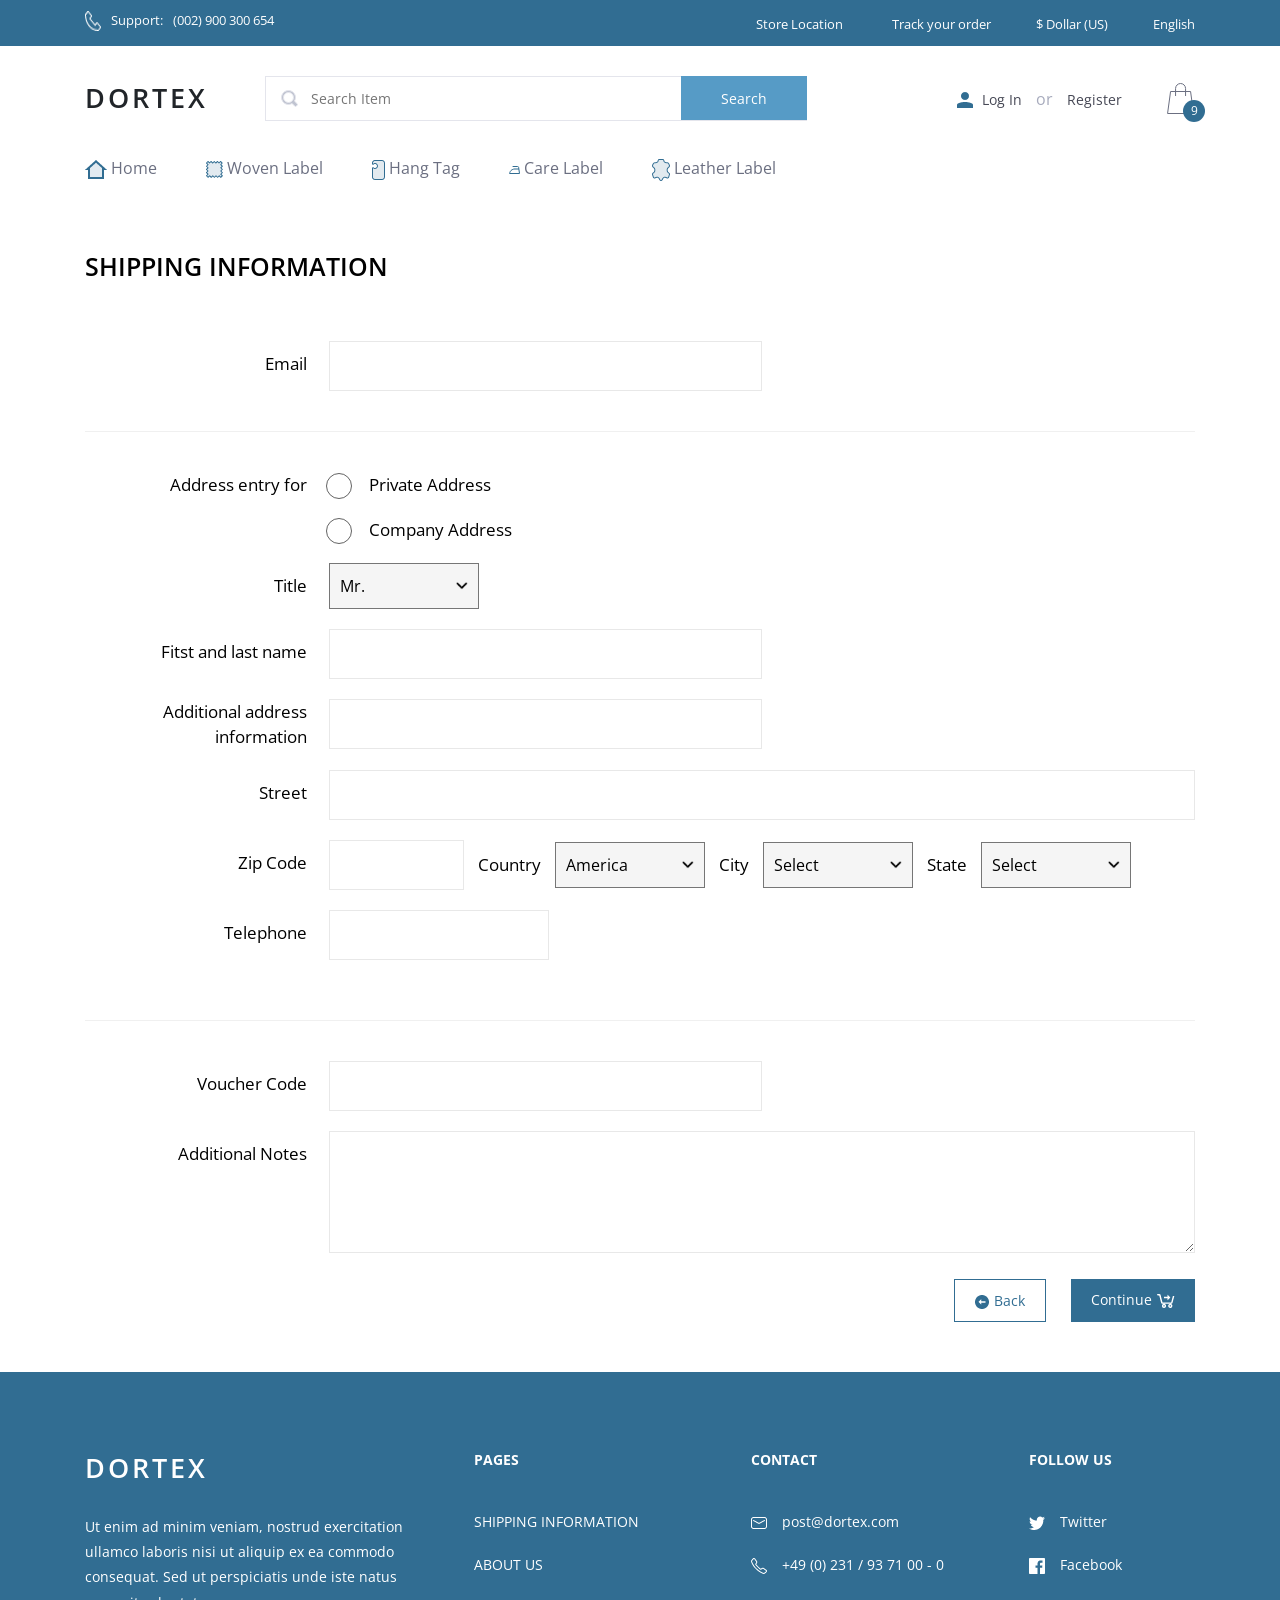
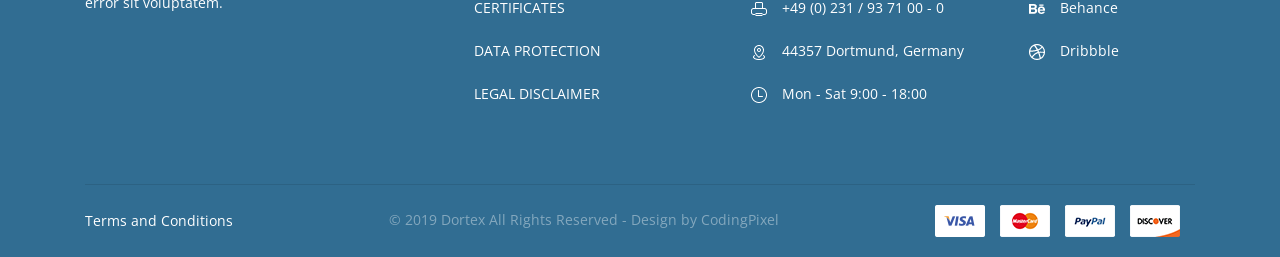
<file: front-end/shipping.html>
<!DOCTYPE html>
<html>
<head>
    <title>Shipping Information</title>
    <meta charset="UTF-8">
    <meta name="viewport" content="width=device-width, initial-scale=1.0">
    <link rel="stylesheet" href="https://cdnjs.cloudflare.com/ajax/libs/font-awesome/4.7.0/css/font-awesome.min.css">
    <link rel="stylesheet" href="assets/css/bootstrap.min.css">
    <link rel="stylesheet" href="assets/css/all.css">
</head>
<body>
    <header>
        <div class="mini-header">
            <div class="container">
                <div class="row">
                    <div class="col-md-3">
                        <div class="call-support flex">
                            <img src="assets/images/phone.png" alt="">
                            <p>Support: </p>
                            <p>(002) 900 300 654</p>
                        </div>
                    </div>
                    <div class="col-md-9">
                        <div class="mini-nav">
                            <ul>
                                <li><a href="#">Store Location</a></li>
                                <li><a href="#">Track your order</a></li>
                            </ul>
                            <div class="mini-select currency">
                                <select name="" id="">
                                    <option value="">$ Dollar (US)</option>
                                    <option value="">$ Dollar (US)</option>
                                    <option value="">$ Dollar (US)</option>
                                </select>
                            </div>
                            <div class="mini-select">
                                <select name="" id="">
                                    <option value="">English</option>
                                    <option value="">French</option>
                                </select>
                            </div>
                        </div>
                    </div>
                </div>
            </div>
        </div>
        <!-- Middle Header -->
        <div class="middle-header">
            <div class="container">
                <div class="middle-header-content flex sb">
                    <div class="left-side flex sb">
                        <h3>DORTEX</h3>
                        <form action="" class="header-search">
                            <div class="search-bar">
                                <input type="search" placeholder="Search Item">
                                <input type="submit" value="Search">
                            </div>
                        </form>
                    </div>
                    <div class="right-side">
                        <div class="login">
                            <img src="assets/images/user.png" alt="">
                            <a href="#">Log In</a>
                            <span>or</span>
                            <a href="#">Register</a>
                        </div>
                        <div class="shoping-cart">
                            <a href="#"><img src="assets/images/cart-icon.png" alt=""></a>
                            <span>9</span>
                        </div>
                        <div class="toggle-search">
                            <i class="fa fa-search"></i>
                        </div>
                    </div>
                    
                </div>
            </div>
        </div>
        <!-- Bottom Header -->
        <div class="bottom-header">
            <div class="container">
                <div class="bottom-header-content">
                    <ul>
                        <li><a href="#"><img src="assets/images/home.png" alt=""> Home</a></li>
                        <li><a href="#"><img src="assets/images/woven.png" alt=""> Woven Label</a></li>
                        <li><a href="#"><img src="assets/images/hangtag.png" alt=""> Hang Tag</a></li>
                        <li><a href="#"><img src="assets/images/care.png" alt=""> Care Label</a></li>
                        <li><a href="#"><img src="assets/images/leather.png" alt=""> Leather Label</a></li>
                    </ul>
                    <div class="toggle-menu">
                        <span class="bar1"></span>
                        <span class="bar2"></span>
                        <span class="bar3"></span>
                    </div>
                </div>
            </div>
        </div>
    </header>
    <!-- Your Shoping Basket -->
    <section class="shipping-information">
        <div class="container">
            <div class="shipping-content">
                <h3>SHIPPING INFORMATION</h3>
                <form action="" class="shipping-form">
                <!-- Shipping Header -->
                <div class="shiping-header flex sb">
                    <div class="label-col">
                        <label for="">Email</label>
                    </div>
                    <div class="data-col half-field">
                        <input type="text">
                    </div>
                </div>
                <!-- Shipping Body -->
                <div class="shiping-body">
                   <!-- field -->
                    <div class="shiping-field flex sb">
                        <div class="label-col checks">
                            <label for="">Address entry for</label>
                        </div>
                        <div class="data-col checkboxes">
                            <label class="check-label">Private Address
                                <input type="radio" name="radio">
                                <span class="checkmark"></span>
                            </label>
                            <label class="check-label">Company Address
                                <input type="radio" name="radio">
                                <span class="checkmark"></span>
                            </label>
                        </div>
                    </div>
                    <!-- field -->
                    <!-- field -->
                    <div class="shiping-field flex sb">
                        <div class="label-col">
                            <label for="">Title</label>
                        </div>
                        <div class="data-col">
                            <select name="" id="">
                                <option value="">Mr.</option>
                                <option value="">Mrs.</option>
                            </select>
                        </div>
                    </div>
                    <!-- field -->
                    <div class="shiping-field flex sb">
                        <div class="label-col">
                            <label for="">Fitst and last name</label>
                        </div>
                        <div class="data-col half-field">
                            <input type="text">
                        </div>
                    </div>
                    <!-- field -->
                    <div class="shiping-field flex sb">
                        <div class="label-col no-pading">
                            <label for="">Additional address information</label>
                        </div>
                        <div class="data-col half-field">
                            <input type="text">
                        </div>
                    </div>
                    <!-- field -->
                    <div class="shiping-field flex sb">
                        <div class="label-col">
                            <label for="">Street</label>
                        </div>
                        <div class="data-col full-field">
                            <input type="text">
                        </div>
                    </div>
                    <!-- field -->
                    <div class="shiping-field flex sb">
                        <div class="label-col">
                            <label for="">Zip Code</label>
                        </div>
                        <div class="data-col zip-code">
                            <input type="text">
                            <div class="country">
                                <label for="">Country</label>
                                <select name="" id="">
                                    <option value="">America</option>
                                    <option value="">UAE</option>
                                </select>
                            </div>
                            <div class="city">
                                <label for="">City</label>
                                <select name="" id="">
                                    <option value="">Select</option>
                                    <option value="">Option1</option>
                                </select>
                            </div>
                            <div class="state">
                                <label for="">State</label>
                                <select name="" id="">
                                    <option value="">Select</option>
                                    <option value="">Option1</option>
                                </select>
                            </div>
                        </div>
                    </div>
                    <!-- field -->
                    <div class="shiping-field flex sb">
                        <div class="label-col">
                            <label for="">Telephone</label>
                        </div>
                        <div class="data-col">
                            <input type="text">
                        </div>
                    </div>
                    <!-- field -->
                </div>
                <!-- Shipping Footer -->
                <div class="shiping-footer">
                    <!-- field -->
                    <div class="shiping-field flex sb">
                        <div class="label-col">
                            <label for="">Voucher Code</label>
                        </div>
                        <div class="data-col half-field">
                            <input type="text">
                        </div>
                    </div>
                    <!-- Fiedld -->
                    <div class="shiping-field flex sb">
                        <div class="label-col">
                            <label for="">Additional Notes</label>
                        </div>
                        <div class="data-col full-field">
                            <textarea name="" id="" cols="30" rows="4"></textarea>
                        </div>
                    </div>
                </div>
                <!-- Shoping Actions -->
                <div class="cart-actions shiping-actions">
                    <a href="#" class="continue-shoping"><img src="assets/images/continue.png" alt="">Back</a>
                    <a href="#" class="checkout">Continue<img src="assets/images/cart.png" alt=""></a>
                </div>
                <!-- Shoping form -->
                </form>
            </div>
        </div>
    </section>
    <!-- Footer -->
    <footer>
        <div class="container">
            <div class="footer-content flex">
                <div class="footer-col ft1">
                    <h3>DORTEX</h3>
                    <p>Ut enim ad minim veniam, nostrud exercitation ullamco laboris nisi ut aliquip ex ea commodo consequat. Sed ut perspiciatis unde iste natus error sit voluptatem.</p>
                </div>
                <div class="footer-col ft2">
                    <h6>Pages</h6>
                    <ul>
                        <li><a href="#">Shipping information</a></li>
                        <li><a href="#">About us</a></li>
                        <li><a href="#">Certificates</a></li>
                        <li><a href="#">Data protection</a></li>
                        <li><a href="#">Legal disclaimer</a></li>
                    </ul>
                </div>
                <div class="footer-col ft3">
                    <h6>Contact</h6>
                    <ul>
                        <li><a href="#"><img src="assets/images/email.png">post@dortex.com</a></li>
                        <li><a href="#"><img src="assets/images/receiver.png">+49 (0) 231 / 93 71 00 - 0</a></li>
                        <li><a href="#"><img src="assets/images/printer.png">+49 (0) 231 / 93 71 00 - 0</a></li>
                        <li><a href="#"><img src="assets/images/location.png">44357 Dortmund, Germany</a></li>
                        <li><a href="#"><img src="assets/images/time.png">Mon - Sat 9:00 - 18:00</a></li>
                    </ul>
                </div>
                <div class="footer-col ft4">
                    <h6>Follow Us</h6>
                    <ul>
                        <li><a href="#"><img src="assets/images/twitter.png">Twitter</a></li>
                        <li><a href="#"><img src="assets/images/facebook.png">Facebook</a></li>
                        <li><a href="#"><img src="assets/images/behance.png">Behance</a></li>
                        <li><a href="#"><img src="assets/images/dribble.png">Dribbble</a></li>
                    </ul>
                </div>
            </div>
            <div class="footer-bottom flex sb">
                <a href="#">Terms and Conditions</a>
                <h6>© 2019 Dortex All Rights Reserved  -  Design by CodingPixel</h6>
                <div class="cards flex">
                    <img src="assets/images/card1.png" alt="">
                    <img src="assets/images/card2.png" alt="">
                    <img src="assets/images/card3.png" alt="">
                    <img src="assets/images/card4.png" alt="">
                </div>
            </div>
        </div>
    </footer>
<!-- Jquery -->
<script src="assets/js/jquery-3.1.1.js"></script>
<!-- Bootstrap -->
<script src="assets/js/bootstrap.min.js"></script>
<!-- Custom Script -->
<script src="assets/js/custom.js"></script>
<script>
</script>
</body>
</html>
</file>
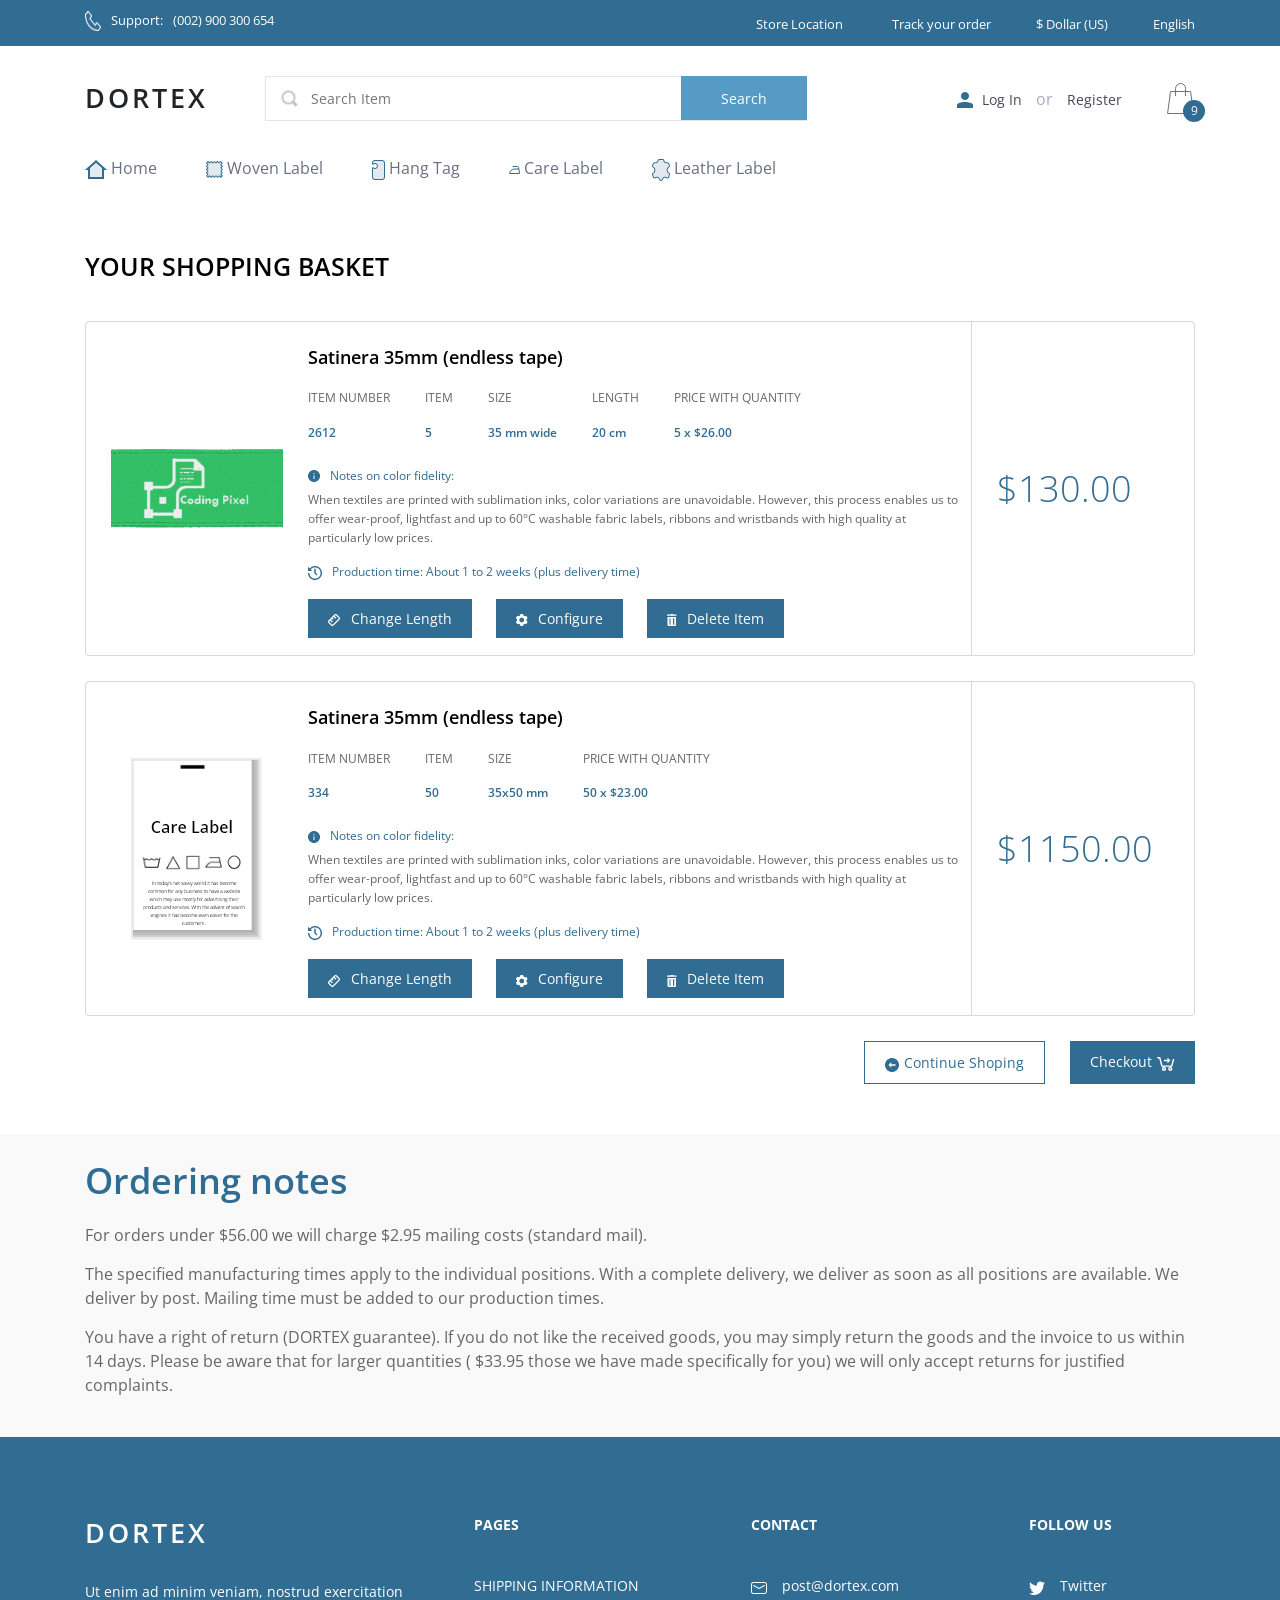
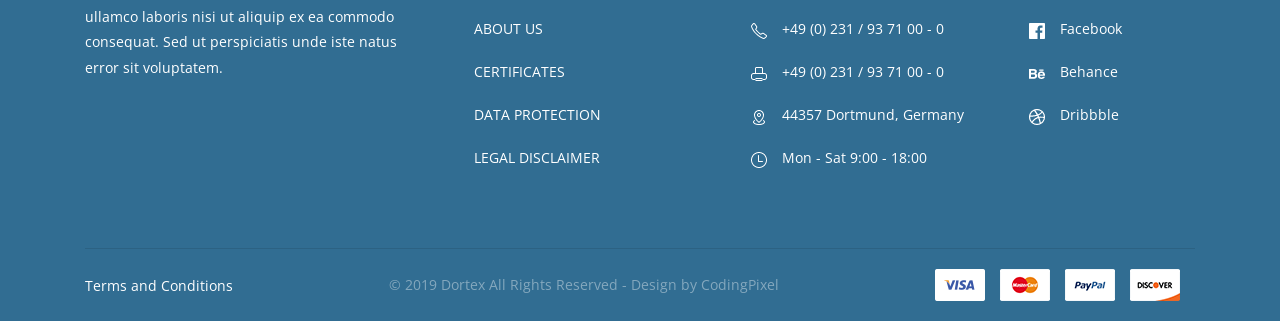
<file: front-end/shoping.html>
<!DOCTYPE html>
<html>
<head>
    <title>Shoping</title>
    <meta charset="UTF-8">
    <meta name="viewport" content="width=device-width, initial-scale=1.0">
    <link rel="stylesheet" href="https://cdnjs.cloudflare.com/ajax/libs/font-awesome/4.7.0/css/font-awesome.min.css">
    <link rel="stylesheet" href="assets/css/bootstrap.min.css">
    <link rel="stylesheet" href="assets/css/all.css">
</head>
<body>
    <header>
        <div class="mini-header">
            <div class="container">
                <div class="row">
                    <div class="col-md-3">
                        <div class="call-support flex">
                            <img src="assets/images/phone.png" alt="">
                            <p>Support: </p>
                            <p>(002) 900 300 654</p>
                        </div>
                    </div>
                    <div class="col-md-9">
                        <div class="mini-nav">
                            <ul>
                                <li><a href="#">Store Location</a></li>
                                <li><a href="#">Track your order</a></li>
                            </ul>
                            <div class="mini-select currency">
                                <select name="" id="">
                                    <option value="">$ Dollar (US)</option>
                                    <option value="">$ Dollar (US)</option>
                                    <option value="">$ Dollar (US)</option>
                                </select>
                            </div>
                            <div class="mini-select">
                                <select name="" id="">
                                    <option value="">English</option>
                                    <option value="">French</option>
                                </select>
                            </div>
                        </div>
                    </div>
                </div>
            </div>
        </div>
        <!-- Middle Header -->
        <div class="middle-header">
            <div class="container">
                <div class="middle-header-content flex sb">
                    <div class="left-side flex sb">
                        <h3>DORTEX</h3>
                        <form action="" class="header-search">
                            <div class="search-bar">
                                <input type="search" placeholder="Search Item">
                                <input type="submit" value="Search">
                            </div>
                        </form>
                    </div>
                    <div class="right-side">
                        <div class="login">
                            <img src="assets/images/user.png" alt="">
                            <a href="#">Log In</a>
                            <span>or</span>
                            <a href="#">Register</a>
                        </div>
                        <div class="shoping-cart">
                            <a href="#"><img src="assets/images/cart-icon.png" alt=""></a>
                            <span>9</span>
                        </div>
                        <div class="toggle-search">
                            <i class="fa fa-search"></i>
                        </div>
                    </div>
                    
                </div>
            </div>
        </div>
        <!-- Bottom Header -->
        <div class="bottom-header">
            <div class="container">
                <div class="bottom-header-content">
                    <ul>
                        <li><a href="#"><img src="assets/images/home.png" alt=""> Home</a></li>
                        <li><a href="#"><img src="assets/images/woven.png" alt=""> Woven Label</a></li>
                        <li><a href="#"><img src="assets/images/hangtag.png" alt=""> Hang Tag</a></li>
                        <li><a href="#"><img src="assets/images/care.png" alt=""> Care Label</a></li>
                        <li><a href="#"><img src="assets/images/leather.png" alt=""> Leather Label</a></li>
                    </ul>
                    <div class="toggle-menu">
                        <span class="bar1"></span>
                        <span class="bar2"></span>
                        <span class="bar3"></span>
                    </div>
                </div>
            </div>
        </div>
    </header>
    <!-- Your Shoping Basket -->
    <section class="shoping-basket">
        <div class="container">
            <div class="basket-content">
                <h3>YOUR SHOPPING BASKET</h3>
                <!-- Shop Item -->
                <div class="basket-item flex">
                    <div class="shop-item-image">
                        <img src="assets/images/item-image.png" alt="">
                    </div>
                    <div class="shop-item-detail">
                        <h5>Satinera 35mm (endless tape)</h5>
                        <div class="shop-item-info flex">
                            <div class="item-info">
                                <h6>Item Number</h6>
                                <p>2612</p>
                            </div>
                            <div class="item-info">
                                <h6>Item</h6>
                                <p>5</p>
                            </div>
                            <div class="item-info">
                                <h6>size</h6>
                                <p>35 mm wide</p>
                            </div>
                            <div class="item-info">
                                <h6>Length</h6>
                                <p>20 cm</p>
                            </div>
                            <div class="item-info">
                                <h6>Price with Quantity</h6>
                                <p>5 x $26.00</p>
                            </div>
                        </div>
                        <p><img src="assets/images/info.png" alt="">Notes on color fidelity:</p>
                        <h6>When textiles are printed with sublimation inks, color variations are unavoidable. However, this process enables us to offer wear-proof, lightfast and up to 60°C washable fabric labels, ribbons and wristbands with high quality at particularly low prices.</h6>
                        <p><img src="assets/images/reload.png" alt="">Production time: About 1 to 2 weeks (plus delivery time)</p>
                        <div class="shoping-actions">
                            <a href="#"><img src="assets/images/length.png" alt="">Change Length</a>
                            <a href="#"><img src="assets/images/configure.png" alt="">Configure</a>
                            <a href="#"><img src="assets/images/delete.png" alt="">Delete Item</a>
                        </div>
                    </div>
                    <div class="shop-item-price">
                        <h2>$130.00</h2>
                    </div>
                </div>
                <!-- Shop Item -->
                <div class="basket-item flex">
                    <div class="shop-item-image">
                        <img src="assets/images/item2-image.png" alt="">
                    </div>
                    <div class="shop-item-detail">
                        <h5>Satinera 35mm (endless tape)</h5>
                        <div class="shop-item-info flex">
                            <div class="item-info">
                                <h6>Item Number</h6>
                                <p>334</p>
                            </div>
                            <div class="item-info">
                                <h6>Item</h6>
                                <p>50</p>
                            </div>
                            <div class="item-info">
                                <h6>size</h6>
                                <p>35x50 mm</p>
                            </div>
                            <div class="item-info">
                                <h6>Price with Quantity</h6>
                                <p>50 x $23.00</p>
                            </div>
                        </div>
                        <p><img src="assets/images/info.png" alt="">Notes on color fidelity:</p>
                        <h6>When textiles are printed with sublimation inks, color variations are unavoidable. However, this process enables us to offer wear-proof, lightfast and up to 60°C washable fabric labels, ribbons and wristbands with high quality at particularly low prices.</h6>
                        <p><img src="assets/images/reload.png" alt="">Production time: About 1 to 2 weeks (plus delivery time)</p>
                        <div class="shoping-actions">
                            <a href="#"><img src="assets/images/length.png" alt="">Change Length</a>
                            <a href="#"><img src="assets/images/configure.png" alt="">Configure</a>
                            <a href="#"><img src="assets/images/delete.png" alt="">Delete Item</a>
                        </div>
                    </div>
                    <div class="shop-item-price">
                        <h2>$1150.00</h2>
                    </div>
                </div>
                <div class="cart-actions">
                    <a href="#" class="continue-shoping"><img src="assets/images/continue.png" alt="">Continue Shoping</a>
                    <a href="#" class="checkout">Checkout<img src="assets/images/cart.png" alt=""></a>
                </div>
            </div>
        </div>
    </section>
    <!-- Ordering Notes -->
    <section class="ordering-notes">
        <div class="container">
            <div class="ordering-content">
                <h2>Ordering notes</h2>
                <p>For orders under $56.00 we will charge $2.95 mailing costs (standard mail).</p>
                <p>The specified manufacturing times apply to the individual positions. With a complete delivery, we deliver as soon as all positions are available. We deliver by post. Mailing time must be added to our production times.</p>
                <p>You have a right of return (DORTEX guarantee). If you do not like the received goods, you may simply return the goods and the invoice to us within 14 days. Please be aware that for larger quantities ( $33.95 those we have made specifically for you) we will only accept returns for justified complaints.</p>
            </div>
        </div>
    </section>
    <!-- Footer -->
    <footer>
        <div class="container">
            <div class="footer-content flex">
                <div class="footer-col ft1">
                    <h3>DORTEX</h3>
                    <p>Ut enim ad minim veniam, nostrud exercitation ullamco laboris nisi ut aliquip ex ea commodo consequat. Sed ut perspiciatis unde iste natus error sit voluptatem.</p>
                </div>
                <div class="footer-col ft2">
                    <h6>Pages</h6>
                    <ul>
                        <li><a href="#">Shipping information</a></li>
                        <li><a href="#">About us</a></li>
                        <li><a href="#">Certificates</a></li>
                        <li><a href="#">Data protection</a></li>
                        <li><a href="#">Legal disclaimer</a></li>
                    </ul>
                </div>
                <div class="footer-col ft3">
                    <h6>Contact</h6>
                    <ul>
                        <li><a href="#"><img src="assets/images/email.png">post@dortex.com</a></li>
                        <li><a href="#"><img src="assets/images/receiver.png">+49 (0) 231 / 93 71 00 - 0</a></li>
                        <li><a href="#"><img src="assets/images/printer.png">+49 (0) 231 / 93 71 00 - 0</a></li>
                        <li><a href="#"><img src="assets/images/location.png">44357 Dortmund, Germany</a></li>
                        <li><a href="#"><img src="assets/images/time.png">Mon - Sat 9:00 - 18:00</a></li>
                    </ul>
                </div>
                <div class="footer-col ft4">
                    <h6>Follow Us</h6>
                    <ul>
                        <li><a href="#"><img src="assets/images/twitter.png">Twitter</a></li>
                        <li><a href="#"><img src="assets/images/facebook.png">Facebook</a></li>
                        <li><a href="#"><img src="assets/images/behance.png">Behance</a></li>
                        <li><a href="#"><img src="assets/images/dribble.png">Dribbble</a></li>
                    </ul>
                </div>
            </div>
            <div class="footer-bottom flex sb">
                <a href="#">Terms and Conditions</a>
                <h6>© 2019 Dortex All Rights Reserved  -  Design by CodingPixel</h6>
                <div class="cards flex">
                    <img src="assets/images/card1.png" alt="">
                    <img src="assets/images/card2.png" alt="">
                    <img src="assets/images/card3.png" alt="">
                    <img src="assets/images/card4.png" alt="">
                </div>
            </div>
        </div>
    </footer>
<!-- Jquery -->
<script src="assets/js/jquery-3.1.1.js"></script>
<!-- Bootstrap -->
<script src="assets/js/bootstrap.min.js"></script>
<!-- Custom Script -->
<script src="assets/js/custom.js"></script>
<script>
</script>
</body>
</html>
</file>
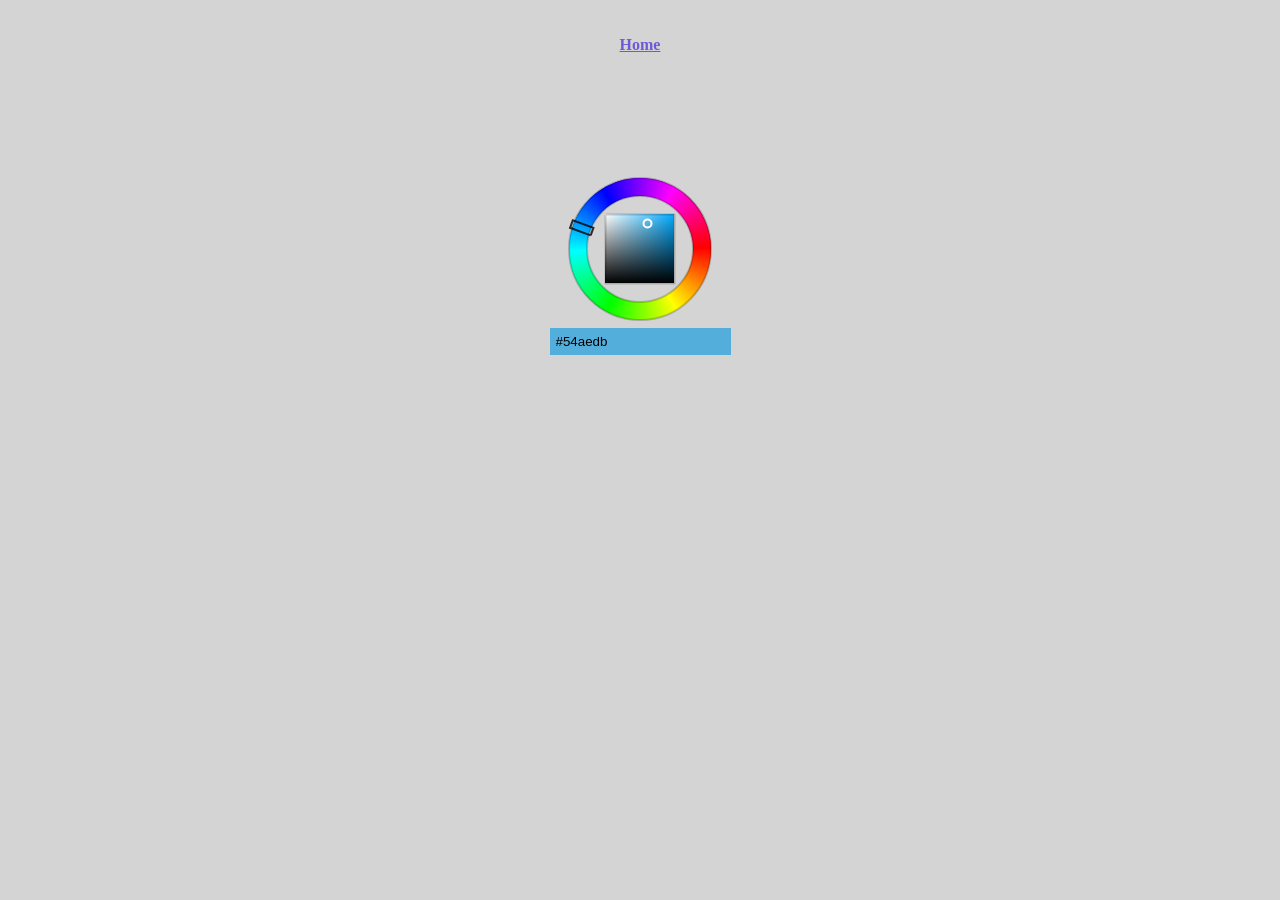
<file: assets/color/examples/attach_to_input.html>
<!DOCTYPE html>
<html lang="en">
    <head>
        <title>Kelly Color Picker</title>
        <meta charset="UTF-8">
        <script src="../html5kellycolorpicker.min.js"></script>
        <style>body {background : #d4d4d4; font-family: Calibri; padding-top: 12px; text-align : center;} input{padding : 6px; border: 0px;}</style>
    </head>
    <body>
        <p style="margin-bottom : 120px;"><a href="index.html" style="font-size: 16px; color: #6d5ad6; font-weight: bold;">Home</a></p>
		<canvas id="picker"></canvas><br>
        <input id="color" value="#54aedb">
        <script>
            new KellyColorPicker({place : 'picker', input : 'color', size : 150});
        </script>
    </body>
</html>
</file>
<file: front-end/assets/css/all.css>
@import url('https://fonts.googleapis.com/css?family=Open+Sans:400,600,700,800&display=swap');
@import url('https://fonts.googleapis.com/css?family=Playfair+Display:400,700&display=swap');
body {
    font-family: 'Open Sans', sans-serif;
}
p {
    font-size: 14px;
    margin: 0;
}
h1,h2,h3,h4,h5,h6{
    margin: 0;
    color:inherit;
    font-weight: inherit;
}
h1 {
    font-size: 45px;
}
h2 {
    font-size: 36px;
}
h3 {
    font-size: 25px;
}
h4 {
    font-size: 21px;
}
h5 {
    font-size: 16px;
}
h6 {
    font-size: 14px;
}
a {
    text-decoration:none;
}
a:hover,
a:focus {
    color: inherit;
    text-decoration: none;
}
button:focus,
select:focus,
input:focus,
textarea:focus {
    outline: none;
}
ul{
    margin:0;
    padding:0;
}
li{
    list-style:none;
}
img {
    max-width: 100%;
    display: block;
}
.flex {
    display: flex;
    flex-wrap: wrap;
}
.sb {
    justify-content: space-between;
}
/********************
        Header
*********************/
.mini-header {
    padding: 11px 0;
    background-color: #316D92;
}
.call-support img {
    margin-right: 10px;
}
.call-support p {
    color: #fff;
    font-size: 13px;
    margin-right: 10px;
}
.mini-nav {
    display: flex;
    justify-content: flex-end;
}
.mini-nav ul li {
    margin-right: 45px;
    display: inline-block;
}
.mini-nav ul li a {
    color: #fff;
    font-size: 13px;
}
.mini-select select {
    background: transparent;
    border: none;
    color: #fff;
    font-size: 13px;
    -webkit-appearance: none;
    cursor: pointer;
}
.mini-select.currency {
    margin-right: 45px;
}
/* Middle Header */
.middle-header {
    padding: 30px 0 35px;
}
.middle-header-content {
    align-items: center;
}
.left-side {
    width: 65%;
    align-items: center;
}
.left-side h3 {
    font-size: 27px;
    letter-spacing: 3px;
    font-weight: 600;
}
.header-search {
    width: calc(100% - 180px);
}
.toggle-search {
    display: none;
}
.toggle-search i {
    color: #666;
}
.search-bar {
    position: relative;
}
.search-bar input[type="search"] {
    width: 100%;
    color: #6B6F81;
    font-size: 14px;
    border: 1px solid #E4E5EC;
    padding: 11px 132px 11px 45px;
    background-image: url(../images/search_icon.png);
    background-repeat: no-repeat;
    background-position: left 15px center;
}
.search-bar input[type="submit"] {
    position: absolute;
    right: 0;
    border: none;
    color: #fff;
    font-size: 14px;
    cursor: pointer;
    padding: 11.5px 40px;
    background-color: #569BC6;
}
.right-side {
    width: 35%;
    display: flex;
    align-items: center;
    justify-content: flex-end;
}
.login img {
    display: inline-block;
    margin-right: 5px;
}
.login a {
    color: #464855;
    font-size: 14px;
}
.login span {
    color: #A7ABBD;
    margin: 0 10px;
}
.shoping-cart {
    margin-left: 45px;
    position: relative;
}
.shoping-cart span {
    position: absolute;
    bottom: -8px;
    right: -10px;
    background-color: #316D92;
    height: 22px;
    width: 22px;
    font-size: 12px;
    color: #fff;
    display: flex;
    justify-content: center;
    align-items: center;
    border-radius: 50%;
}
/* Bottom Header */
.bottom-header {
    padding-bottom: 20px;
}
.bottom-header-content ul li {
    margin-right: 45px;
    display: inline-block;
}
.bottom-header-content ul li a {
    color: #6B6F81;
}
.bottom-header-content ul li a img {
    display: inline-block;
}
/* Toggle Menu */
.toggle-menu {
    cursor: pointer;
    display: none;
}
.toggle-menu span {
    height: 2px;
    width: 30px;
    background-color: #316d92;
    display: block;
    margin-bottom: 6px;
    transition: 0.2s;
}
.bottom-header-content {
    position: relative;
}
.active .bar1 {
    transform: rotate(41deg);
    transform-origin: 10% 10%;
}
.active .bar2 {
    opacity: 0;
}
.active .bar3 {
    transform: rotate(-42deg);
    transform-origin: 10% 10%;
}
/******
   Banner 
    *******/
.home-banner {
    height: 700px;
    display: flex;
    align-items: flex-end;
    background-position: center;
    background-size: cover;
    background-repeat: no-repeat;
}
.banner-inner {
    color: #fff;
    width: 100%;
    padding: 45px 0;
    background-color: rgba(0,0,0,0.3);
}
.banner-inner h1 {
    font-weight: 500;
    margin-bottom: 20px;
}
.banner-inner h5 {
    line-height: 1.9;
    font-weight: 600;
}
.banner-link {
    display: flex;
    height: 100%;
    align-items: center;
    justify-content: flex-end;
}
.banner-link a {
    color: #316D92;
    font-size: 16px;
    font-weight: 600;
    padding: 10px 20px;
    background-color: #fff;
    text-transform: uppercase;
}
.banner-inner .row {
    align-items: flex-start;
}
/******
   Feature 
    *******/
.features-section {
    padding: 40px 0;
    background-color: #F9F9F9;
}
.feature {
    text-align: center;
}
.feature img {
    margin: 0 auto;
    margin-bottom: 35px;
}
.feature p {
    color: #444B54;
    font-size: 20px;
    font-weight: 500;
}
/******
   Why Choose Us 
    *******/
.choose-section {
    padding: 70px 0;
}
.choose-reason {
    width: 45%;
}
.choose-reason h3 {
    color: #316D92;
    font-weight: 600;
    margin-bottom: 20px;
}
.choose-reason p {
    color: #666666;
    font-size: 14px;
    line-height: 1.8;
}
.we_create,
.we_have {
    width: 22%;
}
.we_create h4,
.we_have h4 {
    font-size: 20px;
    color: #316D92;
    font-weight: 600;
    margin-bottom: 20px;
}
.we_create ul,
.we_have ul {
    padding-left: 20px;
}
.we_create li,
.we_have li {
    margin-bottom: 15px;
    list-style: square;
    font-size: 14px;
    color: #666666;
}
/******
   All About Labels
    *******/
.labels-section {
    padding: 70px;
    background-color: #F6FCFF;
}
.label-head {
    margin-bottom: 50px;
    text-align: center;
}
.label-head h2 {
    color: #333333;
    font-weight: 600;
    margin-bottom: 10px;
}
.label-head p {
    font-size: 16px;
    color: #666666;
}
.label {
    width: 24%;
    position: relative;
    min-height: 450px;
    margin-bottom: 30px;
    background-color: #fff;
}
.label:hover {
    transition: 0.2s ease;
    box-shadow: 0 7px 10px 5px #e8e8e8;
}
.label img {
    width: 100%;
    height: 185px;
}
.label-content {
    margin-bottom: 80px;
    padding: 18px 15px;
    background-color: #fff;
}
.label-content h4 {
    color: #316D92;
    font-weight: 600;
    margin-bottom: 10px;
}
.label-content > p {
    line-height: 1.6;
    color: #666666;
    margin-bottom: 25px;
}
.label-footer {
    padding: 15px;
    position: absolute;
    bottom: 0;
    width: 100%;
    align-items: center;
    border-top: 1px solid #D8D8D8;
}
.label-footer a {
    color: #fff;
    padding: 6px 10px;
    font-size: 16px;
    background-color: #316D92;
}
.label-price p {
    color: #666666;
    margin-bottom: 10px;
}
.label-price h4 {
    margin: 0;
    color: #316D92;
    font-weight: 600;
}
/******
    Services Section
    ************/
.services-section {
    padding: 82px 0 70px;
    background-size: cover;
    background-position: center;
    background-repeat: no-repeat;
}
.services-content h2 {
    color: #fff;
    line-height: 1.6;
    font-weight: 600;
    margin-bottom: 40px;
}
.services-content p {
    font-size: 16px;
    line-height: 1.8;
    color: rgba(255,255,255,0.5);
}
.service-detail {
    width: calc(100% - 62px);
}
.service {
    margin-bottom: 40px;
}
.service img {
    height: 100%;
    margin-right: 30px;
}
.service h4 {
    color: #fff;
    margin-bottom: 20px;
}
/**********
    Clients
    ***********/
.clients-section {
    padding: 50px 0;
}
.clients-head {
    text-align: center;
    margin-bottom: 50px;
}
.clients-head h2 {
    color: #316D92;
    font-weight: 600;
    margin-bottom: 15px;
}
.clients-head p {
    color: #666666;
    font-size: 16px;
    line-height: 1.8;
}
.clients-logos {
    padding: 80px 0;
    align-items: center;
}
.client {
    width: 19%;
    margin-bottom: 30px;
}
/********
    Footer
    ***********/
footer {
    background-color: #316D92;
}
.footer-content {
    padding: 80px 0 60px;
}
.ft1{
    width: 35%;
    padding-right: 50px;
}
.ft2,
.ft3{
    width: 25%;
}
.ft4 {
    width: 15%;
}
.ft1 h3 {
    color: #fff;
    font-size: 27px;
    font-weight: 600;
    letter-spacing: 3px;
    margin-bottom: 30px;
}
.ft1 p {
    color: #fff;
    line-height: 1.8;
}
.footer-col h6 {
    color: #fff;
    font-weight: bold;
    margin-bottom: 40px;
    text-transform: uppercase;
}
.footer-col ul li a {
    color: #fff;
    font-size: 14px;
    margin-bottom: 20px;
    display: inline-block;
}
.ft2 ul li a {
    text-transform: uppercase;
}
.footer-col img {
    display: inline-block;
    margin-right: 15px;
}
.footer-bottom {
    align-items: center;
}
.footer-bottom a {
    color: #fff;
    font-size: 14px;
}
.footer-bottom h6 {
    color: #fff;
    opacity: 0.4;
}
.footer-bottom {
    padding: 20px 0;
    border-top: 1px solid #2C6283;
}
.cards img {
    margin-right: 15px;
}
/*****************************
        Shop Items Page
******************************/
.shoping-basket {
    margin: 50px 0;
}
.basket-content h3 {
    color: #000;
    margin-bottom: 40px;
    font-weight: 600;
}
.shop-item-image,
.shop-item-price {
    width: 20%;
    padding: 25px;
}
.shop-item-image img {
    margin: 0 auto;
}
.shop-item-detail {
    width: 60%;
    padding: 25px 0;
    border-right: 1px solid #D7D7D7;
}
.basket-item {
    border-radius: 4px;
    align-items: center;
    border: 1px solid #D7D7D7;
}
.shop-item-detail h5 {
    color: #000;
    font-size: 18px;
    font-weight: 600;
}
.shop-item-info {
    margin: 20px 0;
}
.item-info {
    margin-right: 35px;
}
.item-info h6 {
    color: #8C8C8C;
    font-size: 10px;
    margin-bottom: 5px;
    text-transform: uppercase;
}
.item-info p {
    color: #000;
    font-size: 13px;
    font-weight: 600;
}
.shop-item-detail h6 {
    color: #666666;
    font-size: 12px;
    line-height: 1.6;
    margin-bottom: 16px;
}
.shop-item-detail p {
    color: #316D92;
    font-size: 12px;
    margin-bottom: 5px;
}
.shop-item-detail img {
    display: inline-block;
    margin-right: 10px;
}
.shoping-actions{
    margin-top: 25px;
}
.shoping-actions a {
    background-color: #316D92;
    padding: 10px 20px;
    color: #fff;
    font-size: 14px;
    margin-right: 20px;
}
.shop-item-price h2 {
    color: #316D92;
    font-weight: 300;
}
.basket-item {
    margin-bottom: 25px;
}
.cart-actions {
    display: flex;
    justify-content: flex-end;
}
.cart-actions a img {
    display: inline-block;
    margin-right: 5px;
}
.continue-shoping {
    color: #316d92;
    font-size: 14px;
    padding: 10px 20px;
    border: 1px solid #316d92;
}
.cart-actions a.checkout {
    color: #fff;
    font-size: 14px;
    margin-left: 25px;
    padding: 10px 20px;
    background-color: #316d92;
}
.cart-actions a.checkout img {
    margin: 0 0 0 5px;
}
/****
    Ordering Notes
    ***********/
.ordering-notes {
    padding: 25px 0;
    background-color: #F9F9F9;
}
.ordering-content h2 {
    color: #316D92;
    font-weight: 600;
    margin-bottom: 20px;
}
.ordering-content p {
    color: #666666;
    font-size: 16px;
    margin-bottom: 15px;
}
.ordering-content a {
    color: #316D92;
    font-weight: 600;
}
/*******************************
       Shipping Information
********************************/
.shipping-information {
    margin: 50px 0;
}
.shipping-content h3,
.shiping-options h3 {
    color: #000;
    font-weight: 600;
    margin-bottom: 40px;
}
.shiping-header {
    padding: 20px 0 40px;
    border-bottom: 1px solid #F0F0F0;
}
.shipping-form input[type="text"],
.shipping-form input[type="email"],
.shipping-form textarea
{
    color: #666;
    padding: 12px 8px;
    border: 1px solid #e8e8e8;
}
.shipping-form label {
    margin: 0;
    color: #000;
    font-size: 17px;
}
.label-col.no-pading {
    padding-top: 0;
}
.shipping-form select,
.invoice select {
    padding: 10px;
    cursor: pointer;
    -webkit-appearance: none;
    min-width: 150px;
    background-image: url(../images/downcopy.png);
    background-size: 12px;
    background-repeat: no-repeat;
    background-position: center right 10px;
    background-color: #F5F5F5;
}
.label-col {
    width: 20%;
    padding-top: 10px;
    text-align: right;
}
.data-col {
    width: 78%;
}
.half-field input {
    width: 50%;
}
.full-field textarea {
    width: 100%;
}
.full-field input {
    width: 100%;
}
.shiping-body {
    padding: 40px 0;
    border-bottom: 1px solid #F0F0F0;
}
.shiping-field {
    margin-bottom: 20px;
}
.zip-code input {
    width: 135px;
}
.zip-code input,
.zip-code select,
.zip-code label {
    margin-right: 10px;
}
.shiping-footer {
    padding: 40px 0 0;
}
.zip-code div {
    display: inline-block;
}
/******************************
        Shipping Options
******************************/
.shiping-options {
    margin: 50px 0; 
}
.choosen-option {
    margin: 30px 0;
}
.choosen-option p {
    color: #7D7D7D;
    font-weight: 500;
    font-size: 16px;
    margin-bottom: 10px;
}
.choosen-option h3 {
    color: #316d92;
    margin-bottom: 7px;
    font-weight: 600;
}
.position {
    width: 49%;
    margin: 10px 0 20px;
}
.position-bg {
    width: 40%;
    height: 100%;
    padding: 15px;
    display: flex;
    align-items: center;
    background-color: #f7f7f7;
}
.position-text {
    padding: 15px;
    width: 60%;
}
.position {
    align-items: center;
    border: 1px solid #D7D7D7;
}
.position-text h3 {
    color: #316D92;
    font-weight: 300;
}
.position-bg img {
    margin: 0 auto;
}
.option-check {
    color: #000;
    font-weight: 500;
    margin-bottom: 10px;
}
.check-label input {
    position: absolute;
    height: 0;
    width: 0;
    opacity: 0;
}
.check-label {
    cursor: pointer;
    position: relative;
    padding-left: 40px;
}
.checkmark {
    position: absolute;
    left: 0;
    top: 4px;
    height: 20px;
    width: 20px;
    border-radius: 50%;
}
.checkmark:before {
    position: absolute;
    content: '';
    height: 26px;
    width: 26px;
    border: 1px solid #636363;
    border-radius: 50%;
    top: -3px;
    left: -3px;
}
.check-label input:checked ~ .checkmark {
    background-color: #0AB21B;
}
.telephone label {
    width: 20%;
    text-align: right;
}
.tel-field {
    width: 78%;
}
.tel-field input {
    padding: 10px 6px;
    width: 50%;
    border: 1px solid #707070;
}
.telephone.flex.sb {
    margin-top: 25px;
}
.invoice {
    margin-top: 30px;
}
.invoice label {
    color: #316D92;
    font-weight: 600;
    display: block;
    margin-bottom: 15px;
}
.invoice select {
    min-width: 500px;
    color: rgba(0,0,0,0.5);
}
.data-col.checkboxes label:first-child {
    display: block;
    margin-bottom: 20px;
}
.label-col.checks {
    padding-top: 0;
}
/*************************
       Category
**************************/
.category-banner {
    text-align: center;
    background-size: cover;
    background-position: center;
    background-repeat: no-repeat;
}
.category-overlay {
    height: 100%;
    width: 100%;
    padding: 140px 0;
    background-color: rgba(0,0,0,0.4);
}
.category-overlay h1 {
    color: #fff;
    font-weight: 600;
    margin-bottom: 50px;
}
.category-overlay p {
    color: #fff;
    font-weight: 600;
    margin-bottom: 50px;
}
.category-overlay a {
    color: #316D92;
    font-size: 16px;
    font-weight: 600;
    padding: 10px 20px;
    display: inline-block;
    background-color: #fff;
    text-transform: uppercase;
}
.category-ban {
    margin: 0 auto;
    line-height: 1.6;
    max-width: 500px;
}
/*************************
       About US
**************************/
.about-section {
    padding: 60px 0;
    background-color: #F6FCFF;
}
.about-head h2 {
    color: #333;
    text-align: center;
    font-weight: bold;
    margin-bottom: 20px;
}
.about-head h4 {
    color: #666;
    font-size: 20px;
    text-align: center;
}
.about-content {
    margin-top: 70px;
}
.about-text p {
    color: #666;
    line-height: 1.8;
    margin-bottom: 20px;
}
.about-video {
    height: 100%;
    position: relative;
    background-size: cover;
    background-position: center;
    background-repeat: no-repeat;
}
.about-video a {
    position: absolute;
    top: 0;
    left: 0;
    width: 100%;
    height: 100%;
}
.about-important {
    margin: 60px 0;
}
.about-content h2 {
    color: #316D92;
    font-weight: 600;
    margin-bottom: 50px;
    text-transform: uppercase;
}
.about-content h6 {
    color: #666666;
    font-weight: 600;
    margin-bottom: 10px;
    position: relative;
    padding-left: 20px;
}
.about-content h6:before {
    content: '';
    position: absolute;
    background-image: url(../images/list-arrow.png);
    background-repeat: no-repeat;
    height: 10px;
    width: 10px;
    left: 0;
    top: 35%;
}
.about-content > p {
    color: #666666;
    line-height: 1.7;
    margin-bottom: 30px;
    padding-left: 20px;
}
.about-text p:last-of-type {
    margin: 0;
}
.contact-section {
    margin: 50px 0;
}
.contact-section h3 {
    color: #000;
    margin-bottom: 40px;
}
.contact-request h5 {
    margin-bottom: 20px;
    font-weight: 600;
    color: rgba(0,0,0,0.5);
}
.contact-request {
    width: 60%;
}
.contact-form {
    margin-top: 50px;
}
.contact-form .label-col {
    width: 24%;
}
.contact-form .data-col {
    width: 72%;
}
.align-center {
    align-items: center;
}
.contact-btn {
    text-align: right;
}
.contact-btn input {
    color: #fff;
    border: none;
    padding: 8px 30px;
    background-color: #316D92;
}
.contact-info {
    margin-bottom: 25px;
}
.contact-info img {
    margin-right: 10px;
    display: inline-block;
}
.contact-info span {
    color: rgba(0,0,0,0.5);
}
.follow-section {
    margin-top: 50px;
}
.media {
    width: 50%;
    margin-bottom: 10px;
}
.media img {
    margin-right: 10px;
}
.media a {
    font-size: 14px;
    color: rgba(0,0,0,0.5);
}
.contact-information {
    width: 30%;
}
.follow-section h4 {
    color: #000;
    width: 100%;
    font-weight: 600;
    margin-bottom: 20px;
    margin-bottom: 25px;
}
/*my css*/
.container-inout-login {
    width: 30%;
    margin: 40px auto;
}

.container-inout-login form {
    width: 100%;
}

.input-container-main {
    display: flex;
    margin-bottom: 20px;
    align-items: center;
    position: relative;
}

span.image-container-input {
    height: 100%;
    border: 1px solid #cccc;
    height: 44px;
    display: flex;
    align-items: center;
    padding:  10px;
    border: 1px solid #9B9B9B;
    margin: 0;
}

.input-container-main input {
    height: 44px;
    width: 100%;
    border: 1px solid #9B9B9B;
    border-left: 0;
    padding-left: 10px;
}

span.pas_how {
    position: absolute;
    right: 10px;
    cursor: pointer;
}
.forget a
{
    color: #000;
    text-align: right;
    text-transform: capitalize;
    font-size: 18px;
    width: 100%;
    display: block;
}
.forget{
    margin:40px 0px;
}
.container-inout-login form button.register-but
{
    margin-top: 40px;
} 
.container-inout-login form button 
{
    background: #316D92;
    width: 110px;
    display: flex;
    align-items: center;
    margin: auto;
    /* padding: 20px; */
    height: 45px;
    justify-content: center;
    color: #fff;
    text-transform: capitalize;
    border: none;
    font-size: 14px;
    margin-bottom: 70px;
}

.container-inout-login form button img {
    margin-left: 13px;
}
.register__need a
{   
    color: #000;
    text-transform: capitalize;
    font-size: 18px;
    color: #316D92;
    font-weight: 600;
}
.register__need
{
    font-size: 18px;
}
.hading
{
    margin: 80px 0px 30px;
    font-size: 36px;
    text-transform: uppercase;
    font-weight: 600;
}

.headings1 {
width: 30%;
}

.headings2 {
    width: 14%;
}

.headings3 {
    width: 10%;
}

.headings4 {
    width: 15%
}

.headings5 {
    width: 18%
}

.headings6 {
    width: 13%
}

.main_header_trackingTable {
    background: #F9F9F9;
    padding: 15px 30px;
    border-radius: 30px;
}

.main_header_trackingTable h6 {font-size: 17px;text-transform: capitalize;text-align: left;font-weight: 600;}

.list-items-tracking ul li {
    display: flex;
}
.list-item-tracking-list
{
    display: flex;
}
.list-item-tracking-list {
    padding: 30px 0px;
    border-bottom: 1px solid #cccc;
}
.list-item-tracking-list li {
    color: #666666;
    font-size: 17px;
    text-transform: capitalize;
    font-weight: 400;
    /* font-family: 'Open Sans', sans-serif; */
}
.list-main-tracking
{
    margin-bottom: 40px;
}
span.completed {
    background: #0CAA4B;
    color: #fff;
    border-radius: 30px;
    display: flex;
    align-items: center;
    width: 60%;
    justify-content: center;
    font-size: 14px;
}
span.view-order-trcking {
    width: 70%;
    border: 2px solid #316D92;
    display: flex;
    align-items: center;
    justify-content: center;
    height: 35px;
    color: #316D92;
    border-radius: 8px;
    font-weight: 600;
    cursor: pointer;
}

span.view-order-trcking img {
    margin-right: 8px;
    margin-top: 4px;
}
.heading-tracking h1 {
    font-size: 30px;
    margin: 50px 0px;
}
.list-item-tracking-list li span a {
    color: #316d92;
}



.hading_row {
    margin: 0px;
    background: #F9F9F9;
    padding: 10px 40px;
    border-radius: 50px;
}

.hading_row h6 {
    background: #F9F9F9;
    /* width: 100%; */
    padding: 0px;
    margin: 0px;
    text-transform: capitalize;
    font-weight: 600;
    color: #000;
    font-size: 18px;
}

ul.text0-cintaienr-list {
    display: flex;
    align-items: center;
    /* flex-wrap: wrap; */
}

ul.text0-cintaienr-list li {
    margin: auto;
}

.row.order-status-row {
    display: block;
    margin: 40px 0px;
}

ul.icon_container_order_status {
    display: flex;
    align-items: center;
}

ul.icon_container_order_status li {
    margin: auto;
}

ul.icon_container_order_status span {
    width: 60px;
    height: 60px;
    display: block;
    border-radius: 50%;
    background: #316d92;
    display: flex;
    align-items: center;
    justify-content: center;
    padding: 11px;
    position: relative;
}

ul.icon_container_order_status span.first-circe {
    display: block;
    width: 70px;
    position: absolute;
    height: 70px;
    background: none;
    border: 1px solid #316d92;
}
ul.text0-cintaienr-list li {
    margin: 0px auto 30px;
    color: #666666;
    text-transform: capitalize;
    text-transform: capitalize;
    font-size: 20px;
    font-weight: 600;
}
ul.icon_container_order_status
{
    position: relative;
}
ul.icon_container_order_status::before {
    content: "";
    display: block;
    width: 70%;
    height: 1px;
    border: 1px solid #316d92;
    position: absolute;
    margin: auto;
    left: 0;
    right: 0;
    z-index: -1;
}
.items3 {
    width: 20%;
}

.items2 {
    width: 20%;
}
.items1 {
    width: 60%;
    float: left;
}
.order-otemcontainer li {
    display: flex;
    padding: 40px 0px;
    border-bottom: 1px solid #8C8C8C;
}
.order-otemcontainer {
    margin: 0px 35px;
}
.lat-row h5
{
    font-size: 18px;
    color: #000;
    text-transform: capitalize;
    font-weight: 600;
    margin: 30px 0px 20px;
}
.lat-row p,
.lat-row p a
{
    color: #666666;
    font-size: 14px;    
    display: flex;
    align-items: center;
}
.lat-row p
{
    width: 70%;
    margin-bottom: 15px;
}
.lat-row p img
{
    margin-right: 10px;
}
.lat-row {
    margin: 0px 25px;
}
.order-otemcontainer li:last-child {
    margin-bottom: 40px;
}
.headign-oTrack {
    font-size: 30px;
    text-transform: capitalize;
    color: #000;
    font-weight: 600;
    text-transform: capitalize;
    margin-bottom: 30px;
    margin-left: 15px;
}
.container-detail
{
    margin: 0px 15px 30px;
}
.container-detail span
{
    display: flex;
    align-items: center;
    margin-right: 40px;
}
.container-detail span img
{
    margin-right: 10px;
}



























/*************************
       Media Queries
**************************/
@media screen and (max-width:1280px) {
    .home-banner {
        height: 500px;
    }
    .contact-information {
        width: 35%;
    }
}
@media screen and (max-width:1199px) {
    .state {
        margin-top: 20px;
    }
}
@media screen and (max-width: 991px) {
    h1 {
        font-size: 35px
    }
    h2 {
        font-size: 28px;
    }
    h3 {
        font-size: 17px;
    }
    h4 {
        font-size: 19px;
    }
    /** Header **/
    .toggle-menu {
        display: block;
        width: 45px;
    }
    .mini-header {
        display: none;
    }
    .middle-header {
        padding: 15px 0;
    }
    .bottom-header {
        padding-bottom: 0;
    }
    .bottom-header-content ul {
        position: absolute;
        top: 24px;
        left: 0;
        width: 100%;
        background-color: #ececec;
        padding: 20px;
        display: none;
        z-index: 9;
    }
    .bottom-header-content ul li {
        display: block;
        margin-bottom: 15px;
    }
    .bottom-header-content ul li a img {
        width: 20px;
        margin-right: 10px;
    }
    .toggle-search {
        display: block;
        cursor: pointer;
        margin-left: 25px;
    }
    .header-search {
        opacity: 0;
        position: absolute;
        margin: 0 auto;
        width: 90%;
        top: 0;
        right: 0;
        left: 0;
        z-index: -1;
    }
    .header-search.active {
        top: 60px;
        opacity: 1;
        z-index: 9;
        transition: 0.3s ease;
    }
    .left-side {
        width: 20%;
    }
    .right-side {
        width: 75%;
    }
    .shoping-cart {
        margin-left: 30px;
    }
    .search-bar input[type="submit"] {
        padding: 12px 40px;
    }
    /** Footer **/
    .footer-col h6 {
        margin-bottom: 20px;
    }
    .ft1 {
        width: 100%;
        padding: 0;
        margin-bottom: 30px;
    }
    .ft2, .ft3 {
        width: 40%;
    }
    .ft1 h3 {
        margin-bottom: 10px;
    }
    .footer-content {
        padding: 40px 0 30px;
    }
    .footer-bottom a {
        width: 50%;
    }
    .footer-bottom h6 {
        width: 100%;
        order: 3;
        margin-top: 20px;
        text-align: center;
    }
    .cards {
        width: 50%;
    }
    /** Banner **/
    .banner-link {
        margin-top: 20px;
        justify-content: unset;
    }
    .banner-inner h1 {
        margin-bottom: 5px;
    }
    .banner-inner h5 {
        font-size: 14px;
        line-height: 1.6;
    }
    .banner-inner {
        padding: 20px 0;
    }
    .feature p {
        font-size: 16px;
    }
    /**** Home Page (Labels) *****/
    .label {
        width: 48%;
        margin-bottom: 20px;
        box-shadow: 0 7px 10px 5px #e8e8e8;
    }
    .labels-section {
        padding: 40px 0;
    }
    /**** Shoping Basket Page ****/
    .shop-item-detail {
        width: 100%;
        border-right: none;
        border-bottom: 1px solid #d7d7d7;
        padding: 20px;
    }
    .shop-item-image, .shop-item-price {
        order: 3;
        width: 50%;
        padding: 20px;
        text-align: center;
    }
    .shop-item-image {
        border-right: 1px solid #D7D7D7;
    }
    /**** Options Page ****/
    .telephone label {
        width: 100%;
        text-align: left;
    }
    .tel-field {
        width: 100%;
    }
    .tel-field input {
        width: 100%;
    }
    .invoice select {
        min-width: unset;
        width: 100%;
    }
    .position {
        width: 100%;
    }
    .shiping-options h3 {
        margin-bottom: 0;
    }
    .contact-request {
        width: 100%;
        margin-bottom: 30px;
    }
    .contact-information,
    .follow-section {
        width: 100%;
    }
    .contact-info {
        width: 50%;
    }
    .contact-information {
        display: flex;
        flex-wrap: wrap;
        justify-content: space-between;
    }
    .contact-information h3 {
        width: 100%;
    }
    .follow-section {
        margin-top: 0;
    }
    .contact-form .label-col,
    .contact-form .data-col {
        width: 100%;
    }
    .contact-form {
        margin-top: 20px;
    }
    .contact-section h3 {
        color: #000;
        margin-bottom: 20px;
    }
    .follow-section h4 {
        margin-bottom: 20px;
    }
}
@media screen and (max-width: 767px) {
    .home-banner {
        height: 400px;
    }
    .list-item-tracking-list
    {
        display: block;
    }
    .container-inout-login
    {
        width: 90%;
    }
    .banner-link a {
        font-size: 14px;
    }
    .banner-inner h5 br,
    .clients-head p br {
        display: none;
    }
    .clients-logos {
        padding: 20px 0;
    }
    /*** Footer ***/
    .ft3 {
        width: 100%;
        order: 3;
        margin-top: 20px;
    }
    .ft2 {
        width: 60%;
    }
    .ft4 {
        width: 40%;
    }
    .footer-col ul li a {
        font-size: 12px;
    }
    .footer-col h6 {
        margin-bottom: 10px;
    }
    .cards {
        width: 100%;
        margin-top: 20px;
        justify-content: center;
    }
    .footer-bottom h6 {
        order: unset;
    }
    .footer-bottom a {
        width: 100%;
        text-align: center;
    }
    /*** Home Page (Choose Us) ***/
    .features-section {
        padding: 30px 0 0;
    }
    .feature {
        margin-bottom: 30px;
    }
    .feature img {
        margin-bottom: 10px;
    }
    .choose-section {
        padding:  20px 0;
    }
    .choose-reason {
        width: 100%;
        margin-bottom: 20px;
    }
    .choose-reason h3 {
        margin-bottom: 10px;
    }
    .we_create, .we_have {
        width: 50%;
    }
    /*** Home Page (Services) ***/
    .services-section {
        padding: 40px 0;
    }
    .services-content h2 {
        margin-bottom: 20px;
    }
    .services-content {
        margin-bottom: 30px;
    }
    .service h4 {
        margin-bottom: 10px;
    }
    .service {
        margin-bottom: 25px;
    }
    /**** Shoping Page ****/
    .shoping-actions a {
        display: inline-block;
        margin-bottom: 10px;
    }
    /**** Shipping Page ****/
    .shipping-content h3 {
        margin-bottom: 20px;
    }
    .shiping-body {
        padding: 20px 0;
    }
    .shiping-header {
        padding: 20px 0;
    }
    .label-col {
        width: 100%;
        text-align: left;
        padding-top: 0;
        margin-bottom: 10px;
    }
    .data-col {
        width: 100%;
    }
    .shipping-form label {
        font-size: 15px;
    }
    .half-field input {
        width: 100%;
    }
    .shiping-field {
        margin-bottom: 10px;
    }
    .zip-code > input {
        width: 100%;
        margin-bottom: 20px;
    }
    .zip-code div {
        width: 100%;
        margin-bottom: 20px;
    }
    .zip-code div label {
        width: 100%;
        margin-bottom: 10px;
    }
    .zip-code div select {
        width: 100%;
    }
    .state {
        margin-top: 0;
    }
    .data-col input,
    .shipping-form select {
        width: 100%;
    }
    .shiping-actions a {
        display: block;
        width: 200px;
        text-align: center;
    }
    .shipping-information {
        margin: 20px 0;
    }
    /*** About Us ****/
    .about-video {
        height: 200px;
        margin-bottom: 20px;
    }
    .about-content {
        margin-top: 30px;
    }
    .about-section {
        padding: 30px 0;
    }
    .about-important {
        margin: 20px 0;
    }
    .about-content h2 {
        margin-bottom: 20px;
    }
    .about-content > p {
        margin-bottom: 20px;
    }
    /*new css*/
    .list-item-tracking-list li {
        width: 100%;
    }

    .list-item-tracking-list li span {
        width: fit-content;
        padding: 20px 40px;
        border-radius: 0;
        margin: auto;
        margin-top: 58px;
    }

    .list-item-tracking-list li span.completed {
        margin-top: 58px;
        padding: 15px 40px;
        border-radius: 5px;
        height: 45px;
    }

    .list-items-tracking ul li.headings4 {
        display: none;
    }

    .list-items-tracking ul li.headings2 {
        text-align: right;
        /* float: right; */
        display: block;
        font-size: 13px;
    }

    ul.list-item-tracking-list {
        position: relative;
    }

    .list-items-tracking ul li.headings2 {
        /* position: absolute; */
        top: 40px;
        /* order: 3; */
    }

    .list-items-tracking ul li.headings1 {
        max-width: 80%;
        /* order: 1; */
    }

    .list-items-tracking ul li.headings3 {
        font-size: 20px;
        color: #000;
        margin: 0;
        font-weight: 700;
        /* order: 1; */
        text-align: right;
        display: block;
    }

    .list-items-tracking ul li.headings5 {
        width: 50%;
        /* float: left; */
        flex: 0 50%;
        /* order: 5; */
    }

    .list-items-tracking ul li.headings6 {
        width: 50%;
        /* float: left; */
        /* order: 6; */
    }

    ul.list-item-tracking-list {
        display: flex;
        flex-wrap: wrap;
        align-items: center;
    }

    ul.list-item-tracking-list li {
        width: 100%;
        flex: 0 100%;
        flex: 0 31%;
    }
    .row.main_header_trackingTable {
        display: flex;
        flex-wrap: wrap;
    }

    .row.main_header_trackingTable .headings {
        display: none;
    }

    .row.main_header_trackingTable .headings.headings1 {
        display: flex;
        width: 42%;
        align-items: center;
    }

    .row.main_header_trackingTable .headings.headings2 {
        display: flex;
        width: 36%;
        align-items: center;
    }

    .row.main_header_trackingTable .headings.headings4 {
        display: flex;
        text-align: right;
        width: 20%;
        align-items: center;
    }

    .main_header_trackingTable h6 {
        font-size: 15px;
    }
}
@media screen and (max-width: 479px) {
    h1 {
        font-size: 28px;
    }
    h2 {
        font-size: 22px;
    }
    h3 {
        font-size: 19px;
    }
    /** Header **/
    .left-side {
        width: 100%;
        display: unset;
        text-align: center;
    }
    .right-side {
        width: 100%;
        justify-content: space-between;
    }
    .toggle-search {
        margin-left: 0;
    }
    .header-search.active {
        top: 90px;
    }
    .search-bar input[type="submit"] {
        padding: 10px 20px;
    }
    .search-bar input[type="search"] {
        padding: 9px 90px 9px 45px;
    }
    .header-search {
        width: 95%;
    }
    /*** Header Ends ***/
    .we_create, .we_have {
        width: 100%;
    }
    .label {
        width: 100%;
    }
    /**** Shoping page ****/
    .cart-actions {
        flex-wrap: wrap;
        justify-content: center;
    }
    .continue-shoping {
        margin-bottom: 20px;
    }
    .cart-actions a.checkout {
        margin-left: 0;
    }
    .contact-info {
        width: 100%;
    }
    .contact-section {
        margin: 20px 0;
    }
}
</file>
